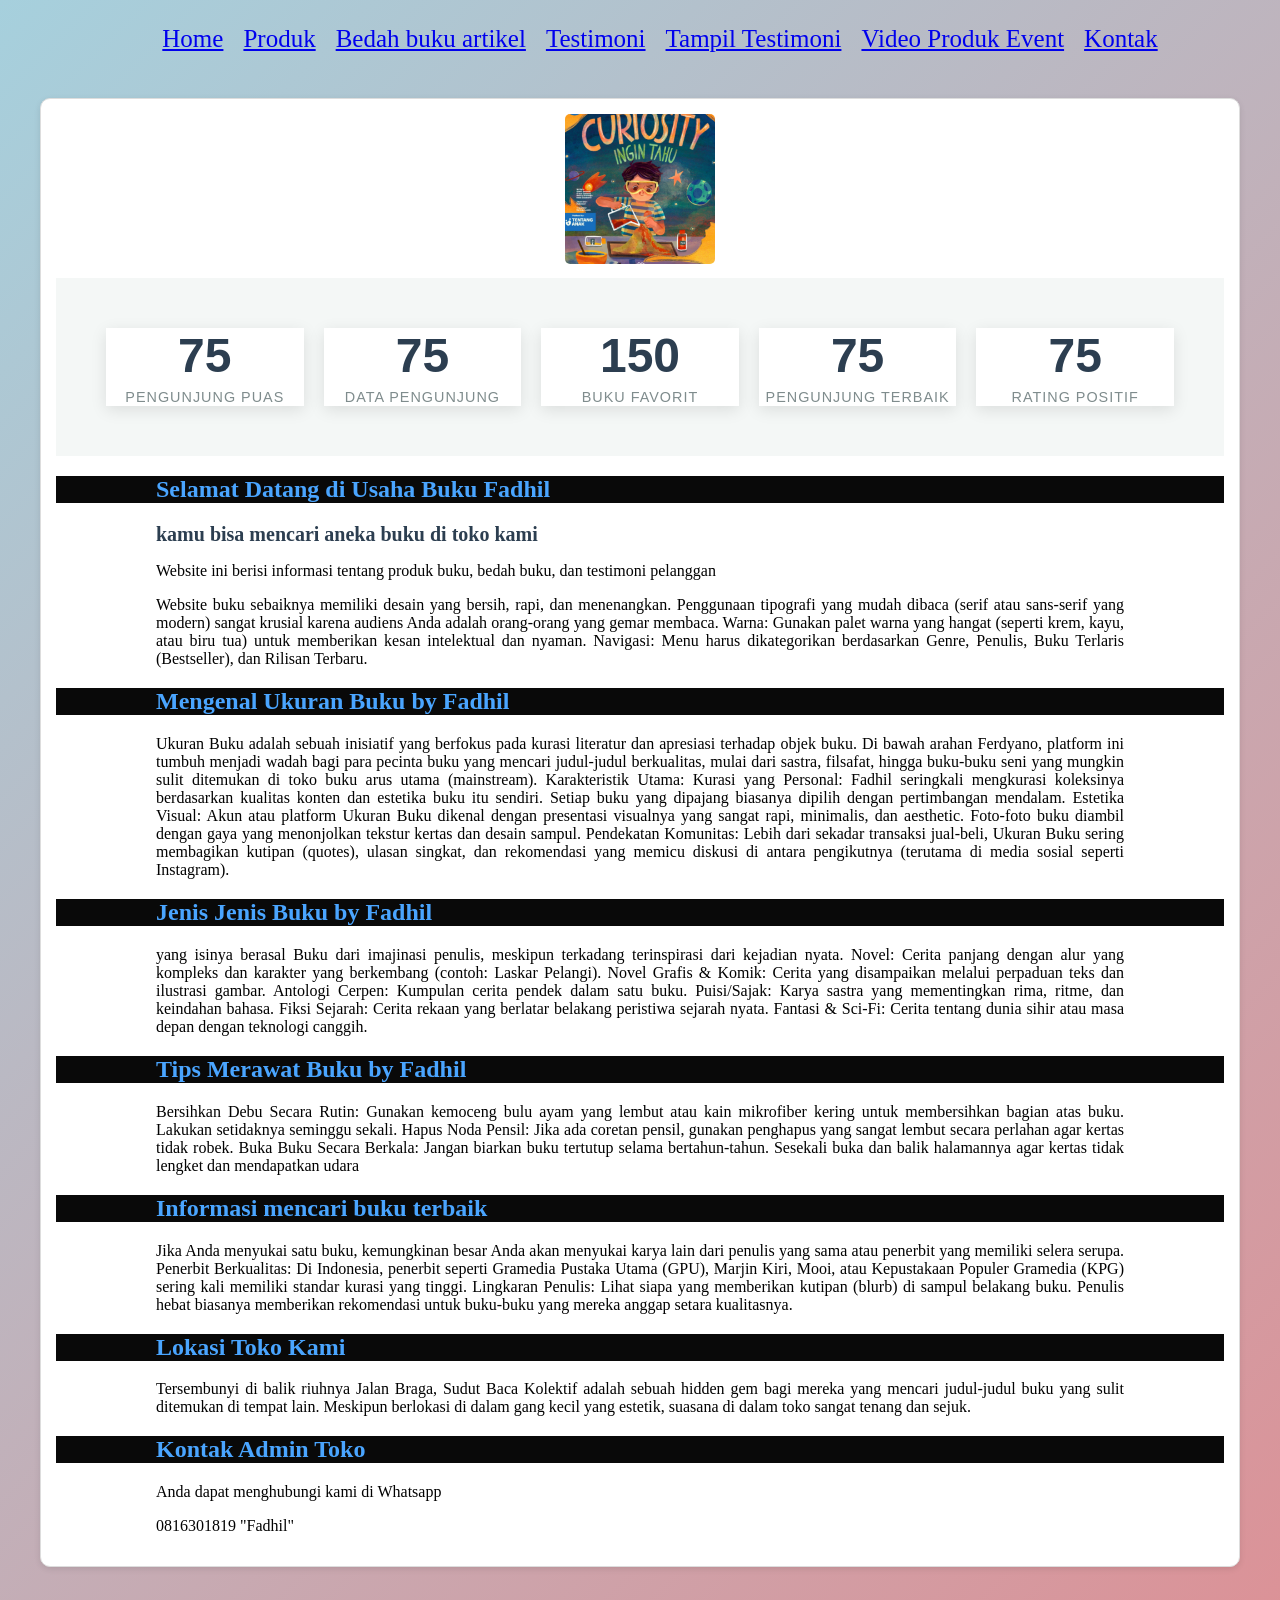
<file: index.html>
<!DOCTYPE html>
<html lang="id">
<head>
<meta charset="UTF-8">
<meta name="viewport" content="width=device-width, initial-scale=1.0">
<title>Profile Usaha Buku Fadhil</title>
<link rel ="stylesheet" href ="style.css"/>
<nav class="navbar">
  <ul>
    <li><a href="index.html">Home</a></li>
    <li><a href="Produk.html">Produk</a></li>
    <li><a href="Bedah buku artikel.html">Bedah buku artikel</a></li>
    <li><a href="Testimoni.html">Testimoni</a></li>
    <li><a href="Tampil Testimoni.html">Tampil Testimoni</a></li>  
    <li><a href="Video Produk Event.html">Video Produk Event</a></li>
    <li><a href="Kontak.html">Kontak</a></li>
    
  </ul>
</nav>
</head>
<body>
 <section class="daftar-produk">
  <div class="produk">
  <img src="Image/gambar umum.jpg">
  <div class="container">
  <div class="stat-card">
    <span class="counter" data-target="132">0</span>
    <span class="label">Pengunjung Puas</span>
  </div>

  <div class="stat-card">
    <span class="counter" data-target="87">0</span>
    <span class="label">Data Pengunjung</span>
  </div>

  <div class="stat-card">
    <span class="counter" data-target="153">0</span>
    <span class="label">Buku Favorit</span>
  </div>

  <div class="stat-card">
    <span class="counter" data-target="81">0</span>
    <span class="label">Pengunjung Terbaik</span>
  </div>

  <div class="stat-card">
    <span class="counter" data-target="82">0</span>
    <span class="label">Rating Positif</span>
  </div>
</div>
<script>
  const counters = document.querySelectorAll('.counter');
  
  counters.forEach(counter => {
    const updateCount = () => {
      const target = +counter.getAttribute('data-target');
      const count = +counter.innerText;
      
      // Mengatur durasi animasi agar halus
      const speed = 150; 
      const increment = target / speed;

      if (count < target) {
        counter.innerText = Math.ceil(count + increment);
        setTimeout(updateCount, 15);
      } else {
        counter.innerText = target;
      }
    };

    updateCount();
  });
</script>

    <h1>Selamat Datang di Usaha Buku Fadhil</h1>
    <h2>kamu bisa mencari aneka buku di toko kami</h2>
    <p>Website ini berisi informasi tentang produk buku, bedah
buku, dan testimoni pelanggan</p>
<p>Website buku sebaiknya memiliki desain yang bersih, rapi, dan menenangkan. Penggunaan tipografi yang mudah dibaca (serif atau sans-serif yang modern) sangat krusial karena audiens Anda adalah orang-orang yang gemar membaca.
Warna: Gunakan palet warna yang hangat (seperti krem, kayu, atau biru tua) untuk memberikan kesan intelektual dan nyaman.
Navigasi: Menu harus dikategorikan berdasarkan Genre, Penulis, Buku Terlaris (Bestseller), dan Rilisan Terbaru.</p>

<h1>Mengenal Ukuran Buku by Fadhil</h1>
<p>Ukuran Buku adalah sebuah inisiatif yang berfokus pada kurasi literatur dan apresiasi terhadap objek buku. Di bawah arahan Ferdyano, platform ini tumbuh menjadi wadah bagi para pecinta buku yang mencari judul-judul berkualitas, mulai dari sastra, filsafat, hingga buku-buku seni yang mungkin sulit ditemukan di toko buku arus utama (mainstream).
Karakteristik Utama:
Kurasi yang Personal: Fadhil seringkali mengkurasi koleksinya berdasarkan kualitas konten dan estetika buku itu sendiri. Setiap buku yang dipajang biasanya dipilih dengan pertimbangan mendalam.
Estetika Visual: Akun atau platform Ukuran Buku dikenal dengan presentasi visualnya yang sangat rapi, minimalis, dan aesthetic. Foto-foto buku diambil dengan gaya yang menonjolkan tekstur kertas dan desain sampul.
Pendekatan Komunitas: Lebih dari sekadar transaksi jual-beli, Ukuran Buku sering membagikan kutipan (quotes), ulasan singkat, dan rekomendasi yang memicu diskusi di antara pengikutnya (terutama di media sosial seperti Instagram).</p>
<h1>Jenis Jenis Buku by Fadhil</h1>
<p> yang isinya berasal Buku dari imajinasi penulis, meskipun terkadang terinspirasi dari kejadian nyata.
Novel: Cerita panjang dengan alur yang kompleks dan karakter yang berkembang (contoh: Laskar Pelangi).
Novel Grafis & Komik: Cerita yang disampaikan melalui perpaduan teks dan ilustrasi gambar.
Antologi Cerpen: Kumpulan cerita pendek dalam satu buku.
Puisi/Sajak: Karya sastra yang mementingkan rima, ritme, dan keindahan bahasa.
Fiksi Sejarah: Cerita rekaan yang berlatar belakang peristiwa sejarah nyata.
Fantasi & Sci-Fi: Cerita tentang dunia sihir atau masa depan dengan teknologi canggih.</p>
<h1>Tips Merawat Buku by Fadhil</h1>
<p>Bersihkan Debu Secara Rutin: Gunakan kemoceng bulu ayam yang lembut atau kain mikrofiber kering untuk membersihkan bagian atas buku. Lakukan setidaknya seminggu sekali.
Hapus Noda Pensil: Jika ada coretan pensil, gunakan penghapus yang sangat lembut secara perlahan agar kertas tidak robek.
Buka Buku Secara Berkala: Jangan biarkan buku tertutup selama bertahun-tahun. Sesekali buka dan balik halamannya agar kertas tidak lengket dan mendapatkan udara</p>
<H1>Informasi mencari buku terbaik </H1>
<p>Jika Anda menyukai satu buku, kemungkinan besar Anda akan menyukai karya lain dari penulis yang sama atau penerbit yang memiliki selera serupa.
Penerbit Berkualitas: Di Indonesia, penerbit seperti Gramedia Pustaka Utama (GPU), Marjin Kiri, Mooi, atau Kepustakaan Populer Gramedia (KPG) sering kali memiliki standar kurasi yang tinggi.
Lingkaran Penulis: Lihat siapa yang memberikan kutipan (blurb) di sampul belakang buku. Penulis hebat biasanya memberikan rekomendasi untuk buku-buku yang mereka anggap setara kualitasnya.</p>
<h1>Lokasi Toko Kami</h1>
<p>Tersembunyi di balik riuhnya Jalan Braga, Sudut Baca Kolektif adalah sebuah hidden gem bagi mereka yang mencari judul-judul buku yang sulit ditemukan di tempat lain. Meskipun berlokasi di dalam gang kecil yang estetik, suasana di dalam toko sangat tenang dan sejuk.</p>
<h1>Kontak Admin Toko</h1>
<p>Anda dapat menghubungi kami di Whatsapp </p>
<P>0816301819 "Fadhil"</P>

</body>

</html>
</file>
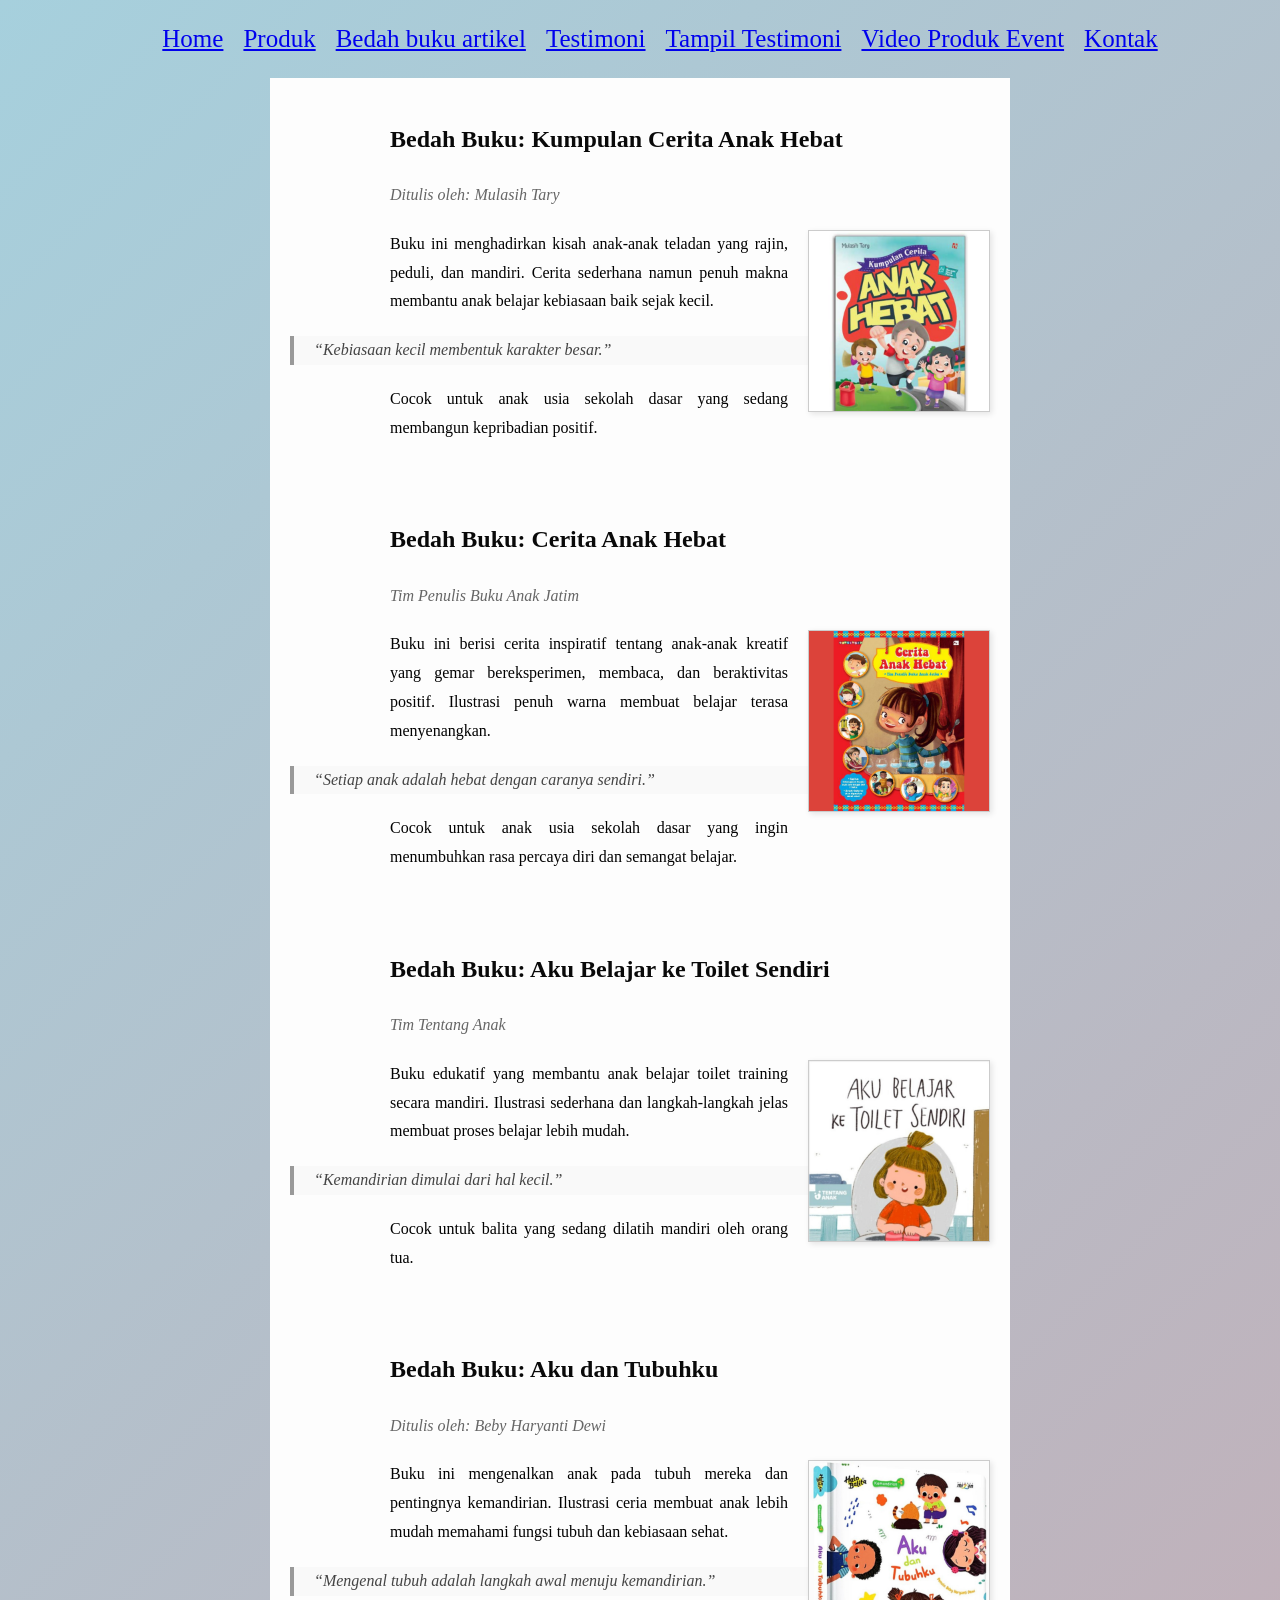
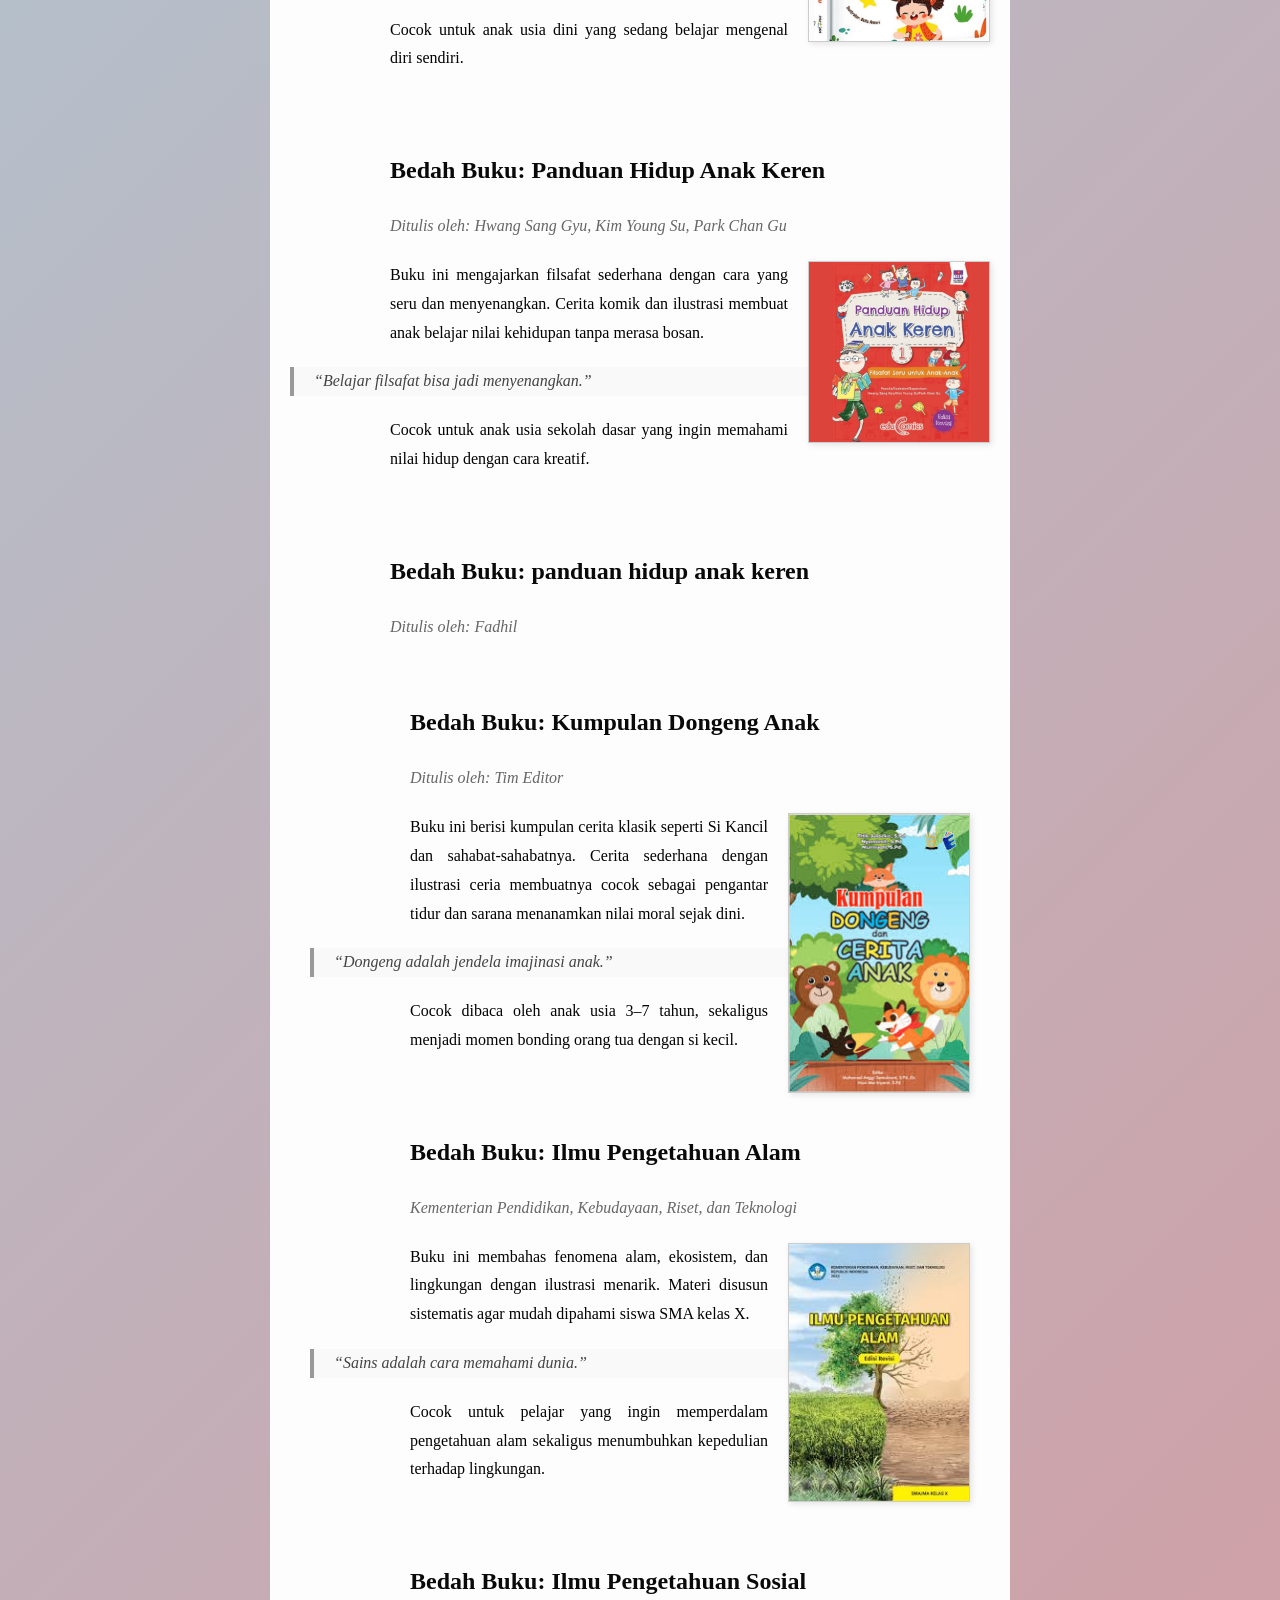
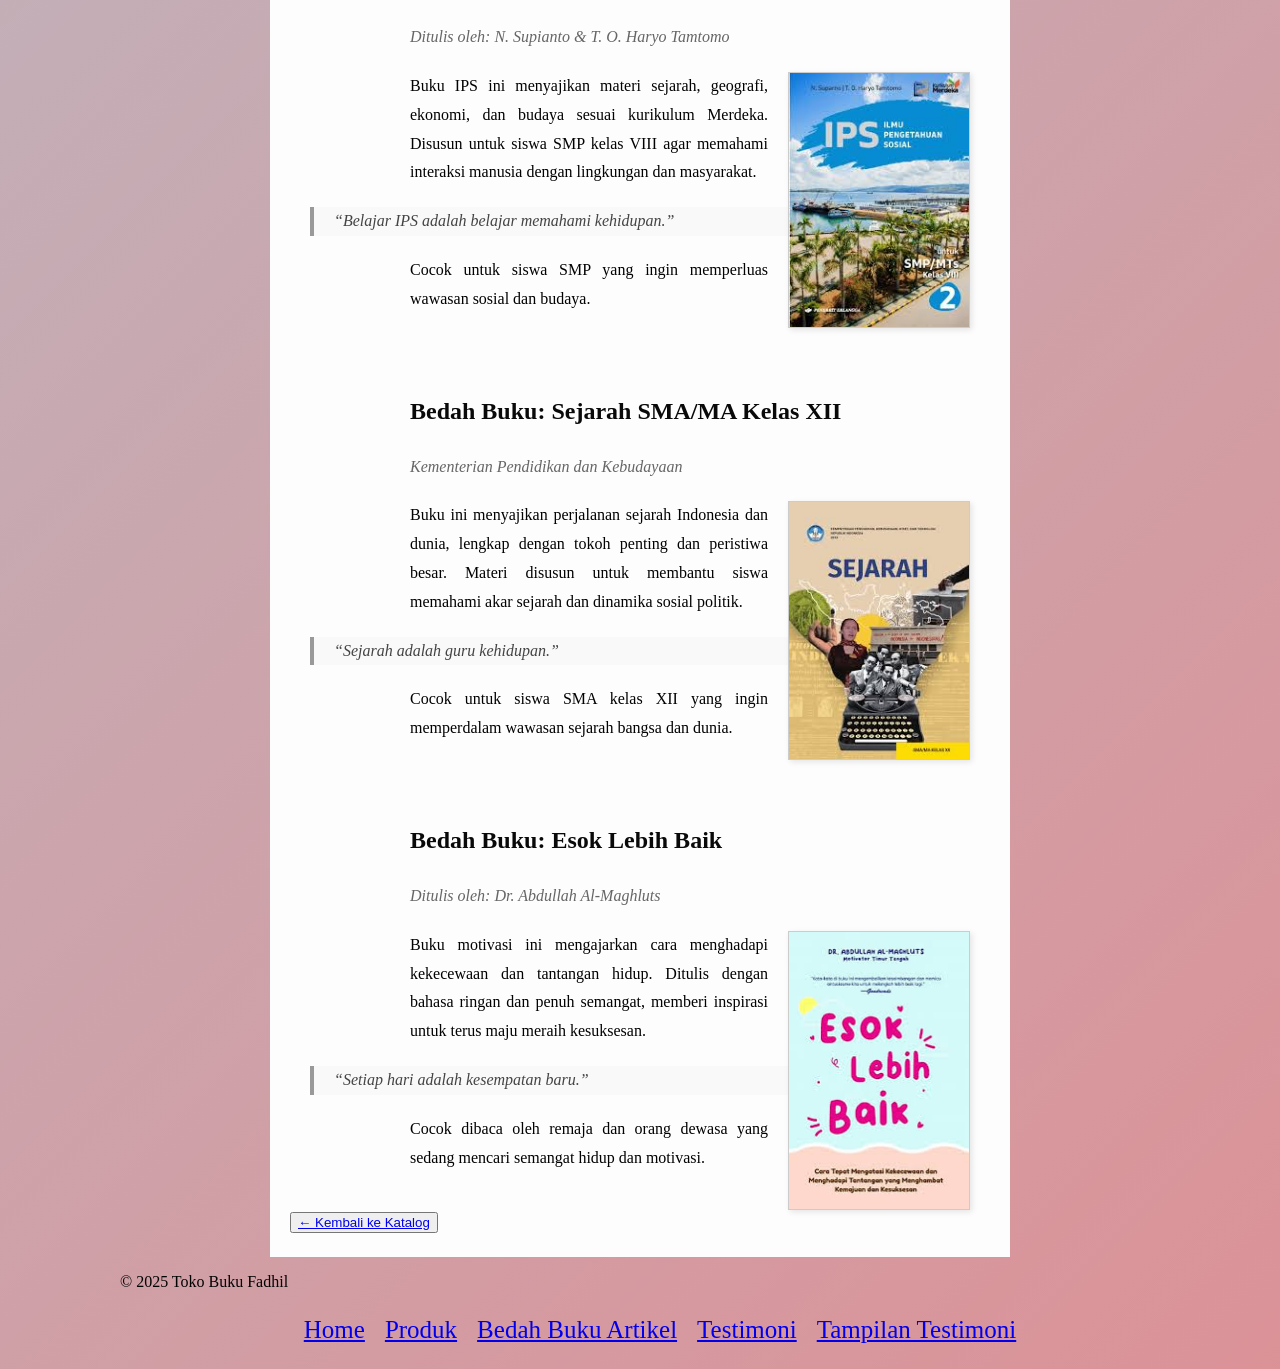
<file: Bedah buku artikel.html>
<!DOCTYPE html>
<html lang="id">
<head>
<meta charset="UTF-8">
<meta name="viewport" content="width=device-width, initial-scale=1.0">
<title>Profile Usaha Buku Fadhil</title>
<link rel ="stylesheet" href ="style.css"/>
<nav class="navbar">
  <ul>
    <li><a href="index.html">Home</a></li>
    <li><a href="Produk.html">Produk</a></li>
    <li><a href="Bedah buku artikel.html">Bedah buku artikel</a></li>
    <li><a href="Testimoni.html">Testimoni</a></li>
    <li><a href="Tampil Testimoni.html">Tampil Testimoni</a></li>  
    <li><a href="Video Produk Event.html">Video Produk Event</a></li>
    <li><a href="Kontak.html">Kontak</a></li>
    
  </ul>
</nav>
</head>
<body>

</main>

<main class="artikel">
  <h2>Bedah Buku: Kumpulan Cerita Anak Hebat</h2>
  <p class="penulis">Ditulis oleh: Mulasih Tary</p>
  <img src="Image/Buku Gambar Anak hebat.png" alt="Sampul Kumpulan Cerita Anak Hebat" class="sampul">
  <p>
    Buku ini menghadirkan kisah anak-anak teladan yang rajin, peduli, dan mandiri. 
    Cerita sederhana namun penuh makna membantu anak belajar kebiasaan baik sejak kecil.
  </p>
  <blockquote>
    “Kebiasaan kecil membentuk karakter besar.”
  </blockquote>
  <p>
    Cocok untuk anak usia sekolah dasar yang sedang membangun kepribadian positif.
  </p>
</main>

<main class="artikel">
  <h2>Bedah Buku: Cerita Anak Hebat</h2>
  <p class="penulis">Tim Penulis Buku Anak Jatim</p>
  <img src="Image/Buku Gambar cerita anak hebat.png" alt="Sampul Cerita Anak Hebat Jatim" class="sampul">
  <p>
    Buku ini berisi cerita inspiratif tentang anak-anak kreatif yang gemar bereksperimen, membaca, dan beraktivitas positif. 
    Ilustrasi penuh warna membuat belajar terasa menyenangkan.
  </p>
  <blockquote>
    “Setiap anak adalah hebat dengan caranya sendiri.”
  </blockquote>
  <p>
    Cocok untuk anak usia sekolah dasar yang ingin menumbuhkan rasa percaya diri dan semangat belajar.
  </p>
</main>

<main class="artikel">
  <h2>Bedah Buku: Aku Belajar ke Toilet Sendiri</h2>
  <p class="penulis">Tim Tentang Anak</p>
  <img src="Image/gambar buku aku ketoilet sendiri.jpg" alt="Sampul Buku Toilet Training" class="sampul">
  <p>
    Buku edukatif yang membantu anak belajar toilet training secara mandiri. 
    Ilustrasi sederhana dan langkah-langkah jelas membuat proses belajar lebih mudah.
  </p>
  <blockquote>
    “Kemandirian dimulai dari hal kecil.”
  </blockquote>
  <p>
    Cocok untuk balita yang sedang dilatih mandiri oleh orang tua.
  </p>
</main>

<main class="artikel">
  <h2>Bedah Buku: Aku dan Tubuhku</h2>
  <p class="penulis">Ditulis oleh: Beby Haryanti Dewi</p>
  <img src="Image/gambar buku aku dan tubuh ku.jpg" alt="Sampul Buku Aku dan Tubuhku" class="sampul">
  <p>
    Buku ini mengenalkan anak pada tubuh mereka dan pentingnya kemandirian. 
    Ilustrasi ceria membuat anak lebih mudah memahami fungsi tubuh dan kebiasaan sehat.
  </p>
  <blockquote>
    “Mengenal tubuh adalah langkah awal menuju kemandirian.”
  </blockquote>
  <p>
    Cocok untuk anak usia dini yang sedang belajar mengenal diri sendiri.
  </p>
</main>

<main class="artikel">
  <h2>Bedah Buku: Panduan Hidup Anak Keren</h2>
  <p class="penulis">Ditulis oleh: Hwang Sang Gyu, Kim Young Su, Park Chan Gu</p>
  <img src="Image/gambar buku paduan hidup anak keren.jpg" alt="Sampul Panduan Hidup Anak Keren" class="sampul">
  <p>
    Buku ini mengajarkan filsafat sederhana dengan cara yang seru dan menyenangkan. 
    Cerita komik dan ilustrasi membuat anak belajar nilai kehidupan tanpa merasa bosan.
  </p>
  <blockquote>
    “Belajar filsafat bisa jadi menyenangkan.”
  </blockquote>
  <p>
    Cocok untuk anak usia sekolah dasar yang ingin memahami nilai hidup dengan cara kreatif.
  </p>
</main>
    <main class="artikel">
    <h2>Bedah Buku: panduan hidup anak keren</h2>
    <p class="penulis">Ditulis oleh: Fadhil  </p>

<main class="artikel">
  <h2>Bedah Buku: Kumpulan Dongeng Anak</h2>
  <p class="penulis">Ditulis oleh: Tim Editor</p>
  <img src="Image/buku dongeng.jpg" alt="Sampul Buku Dongeng Anak" class="sampul">
  <p>
    Buku ini berisi kumpulan cerita klasik seperti Si Kancil dan sahabat-sahabatnya. 
    Cerita sederhana dengan ilustrasi ceria membuatnya cocok sebagai pengantar tidur 
    dan sarana menanamkan nilai moral sejak dini.
  </p>
  <blockquote>
    “Dongeng adalah jendela imajinasi anak.”
  </blockquote>
  <p>
    Cocok dibaca oleh anak usia 3–7 tahun, sekaligus menjadi momen bonding orang tua dengan si kecil.
  </p>
</main>

<main class="artikel">
  <h2>Bedah Buku: Ilmu Pengetahuan Alam</h2>
  <p class="penulis">Kementerian Pendidikan, Kebudayaan, Riset, dan Teknologi</p>
  <img src="Image/buku ipa.jpg" alt="Sampul Buku IPA" class="sampul">
  <p>
    Buku ini membahas fenomena alam, ekosistem, dan lingkungan dengan ilustrasi menarik. 
    Materi disusun sistematis agar mudah dipahami siswa SMA kelas X.
  </p>
  <blockquote>
    “Sains adalah cara memahami dunia.”
  </blockquote>
  <p>
    Cocok untuk pelajar yang ingin memperdalam pengetahuan alam sekaligus menumbuhkan kepedulian terhadap lingkungan.
  </p>
</main>

<main class="artikel">
  <h2>Bedah Buku: Ilmu Pengetahuan Sosial</h2>
  <p class="penulis">Ditulis oleh: N. Supianto & T. O. Haryo Tamtomo</p>
  <img src="Image/ips.jpg" alt="Sampul Buku IPS" class="sampul">
  <p>
    Buku IPS ini menyajikan materi sejarah, geografi, ekonomi, dan budaya sesuai kurikulum Merdeka. 
    Disusun untuk siswa SMP kelas VIII agar memahami interaksi manusia dengan lingkungan dan masyarakat.
  </p>
  <blockquote>
    “Belajar IPS adalah belajar memahami kehidupan.”
  </blockquote>
  <p>
    Cocok untuk siswa SMP yang ingin memperluas wawasan sosial dan budaya.
  </p>
</main>

<main class="artikel">
  <h2>Bedah Buku: Sejarah SMA/MA Kelas XII</h2>
  <p class="penulis">Kementerian Pendidikan dan Kebudayaan</p>
  <img src="Image/sejarah.jpg" alt="Sampul Buku Sejarah" class="sampul">
  <p>
    Buku ini menyajikan perjalanan sejarah Indonesia dan dunia, lengkap dengan tokoh penting dan peristiwa besar. 
    Materi disusun untuk membantu siswa memahami akar sejarah dan dinamika sosial politik.
  </p>
  <blockquote>
    “Sejarah adalah guru kehidupan.”
  </blockquote>
  <p>
    Cocok untuk siswa SMA kelas XII yang ingin memperdalam wawasan sejarah bangsa dan dunia.
  </p>
</main>

<main class="artikel">
  <h2>Bedah Buku: Esok Lebih Baik</h2>
  <p class="penulis">Ditulis oleh: Dr. Abdullah Al-Maghluts</p>
  <img src="Image/esok lebih baik.jpg" alt="Sampul Esok Lebih Baik" class="sampul">
  <p>
    Buku motivasi ini mengajarkan cara menghadapi kekecewaan dan tantangan hidup. 
    Ditulis dengan bahasa ringan dan penuh semangat, memberi inspirasi untuk terus maju meraih kesuksesan.
  </p>
  <blockquote>
    “Setiap hari adalah kesempatan baru.”
  </blockquote>
  <p>
    Cocok dibaca oleh remaja dan orang dewasa yang sedang mencari semangat hidup dan motivasi.
  </p>
</main>
    <button><a href="produk.html" class="botton-kembali">← Kembali ke Katalog</a></button>
  </main>
  <footer>
    <p>&copy; 2025 Toko Buku Fadhil</p>
  </footer>
</body>

  <nav class="navbar">
  <ul>
    <li><a href="Home.html">Home</a></li>
    <li><a href="Produk.html">Produk</a></li>
    <li><a href="Bedah-Buku-Artikel.html">Bedah Buku Artikel</a></li>
    <li><a href="Testimoni.html">Testimoni</a></li>
    <li><a href="Tampilan-Testimoni.html">Tampilan Testimoni</a></li>
  </ul>
</nav>
</file>
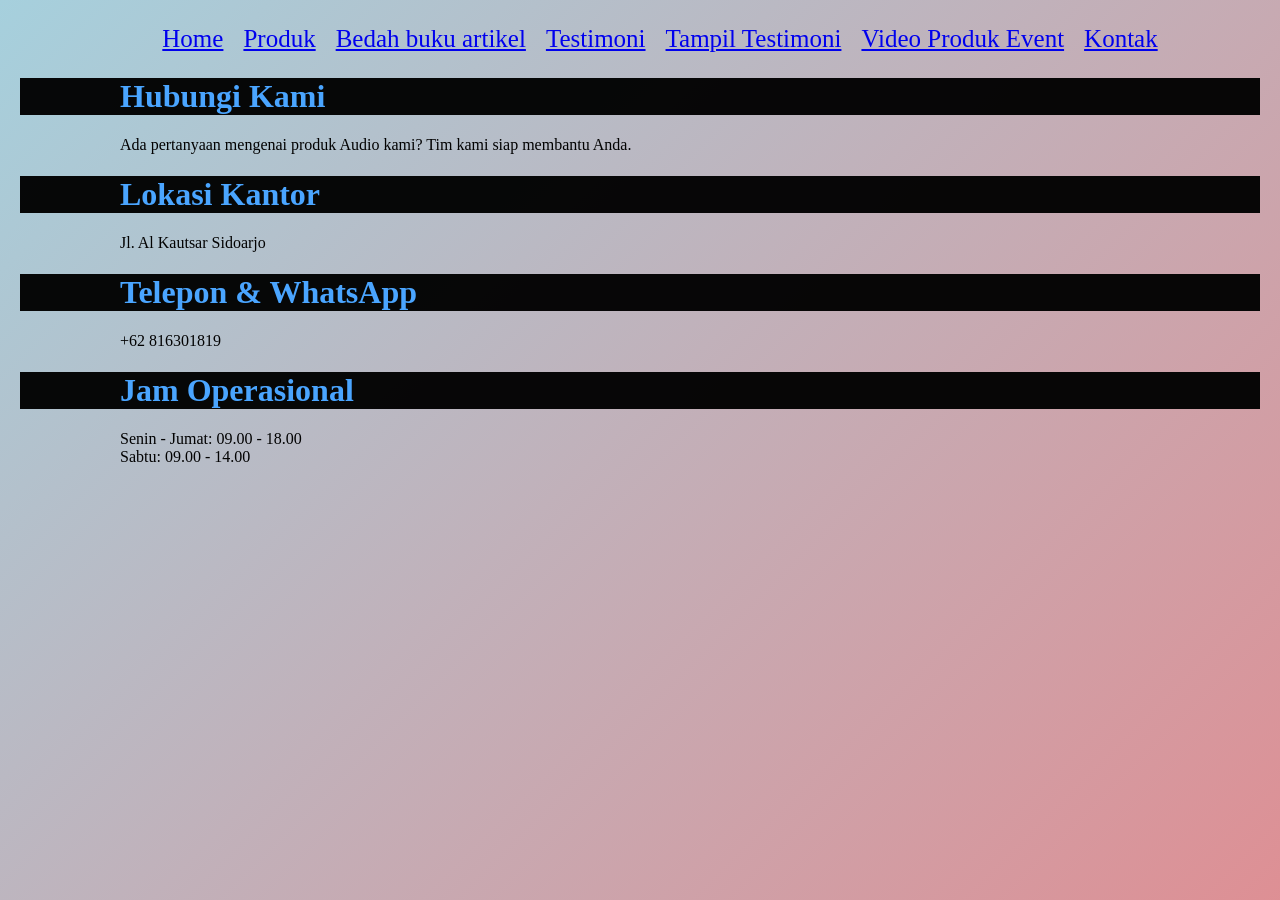
<file: Kontak.html>
<!DOCTYPE html>
<html lang="id">
<head>
<meta charset="UTF-8">
<meta name="viewport" content="width=device-width, initial-scale=1.0">
<title>Profile Usaha Buku Fadhil</title>
<link rel ="stylesheet" href ="style.css"/>
<nav class="navbar">
  <ul>
    <li><a href="index.html">Home</a></li>
    <li><a href="Produk.html">Produk</a></li>
    <li><a href="Bedah buku artikel.html">Bedah buku artikel</a></li>
    <li><a href="Testimoni.html">Testimoni</a></li>
    <li><a href="Tampil Testimoni.html">Tampil Testimoni</a></li>  
    <li><a href="Video Produk Event.html">Video Produk Event</a></li>
    <li><a href="Kontak.html">Kontak</a></li>
    
  </ul>
</nav>
</head>
<body>
    <div class="contact-wrapper">
    <div class="contact-header">
        <h1>Hubungi Kami</h1>
        <p>Ada pertanyaan mengenai produk Audio kami? Tim kami siap membantu Anda.</p>
    </div>

    <div class="contact-grid">
        <div class="info-side">
            <div class="info-box">
                <i class="fas fa-location-dot"></i>
                <div>
                    <h1>Lokasi Kantor</h1>
                    <p>Jl. Al Kautsar Sidoarjo</p>
                </div>
            </div>

            <div class="info-box">
                <i class="fas fa-phone"></i>
                <div>
                    <h1>Telepon & WhatsApp</h1>
                    <p>+62 816301819</p>
                </div>
            </div>

            <div class="info-box">
                <i class="fas fa-clock"></i>
                <div>
                    <h1>Jam Operasional</h1>
                    <p>Senin - Jumat: 09.00 - 18.00<br>Sabtu: 09.00 - 14.00</p>
                </div>
            </div>


        </div>

    <div class="map-container">
        <iframe src="https://www.google.com/maps/embed?pb=!1m18!1m12!1m3!1d3957.1472856424264!2d112.6455903748651!3d-7.38754789262208!2m3!1f0!2f0!3f0!3m2!1i1024!2i768!4f13.1!3m3!1m2!1s0x2dd7e2f40676d005%3A0x26e010ff086e0f22!2sPesantren%20Al%20Kautsar%20Sidoarjo!5e0!3m2!1sid!2sid!4v1709360000000!5m2!1sid!2sid"width="100%" height="300" style="border:0;" allowfullscreen="" loading="lazy"></iframe>
    </div>
</div>
</body>
</file>
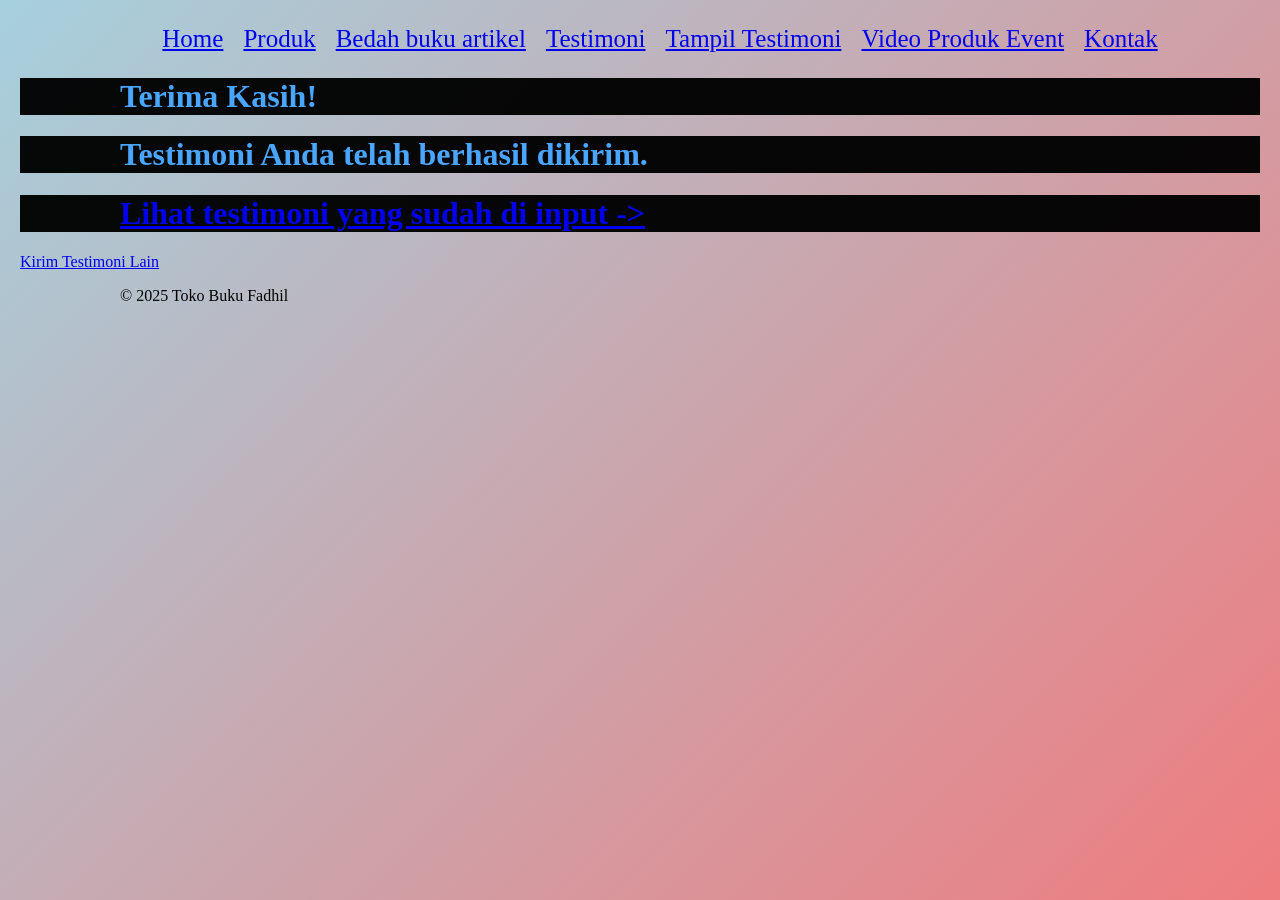
<file: Proses Testimoni.html>
<!DOCTYPE html>
<html lang="id">
<head>
<meta charset="UTF-8">
<meta name="viewport" content="width=device-width, initial-scale=1.0">
<title>Profile Usaha Buku Fadhil</title>
<link rel ="stylesheet" href ="style.css"/>
<nav class="navbar">
  <ul>
    <li><a href="index.html">Home</a></li>
    <li><a href="Produk.html">Produk</a></li>
    <li><a href="Bedah buku artikel.html">Bedah buku artikel</a></li>
    <li><a href="Testimoni.html">Testimoni</a></li>
    <li><a href="Tampil Testimoni.html">Tampil Testimoni</a></li>  
    <li><a href="Video Produk Event.html">Video Produk Event</a></li>
    <li><a href="Kontak.html">Kontak</a></li>
    
  </ul>
</nav>
</head>
<body>


     <main class="konfirmasi"> 
<h1>Terima Kasih!</h1> 
<h1> Testimoni Anda telah berhasil dikirim.</h1> 
<h1><a href="Tampil Testimoni.html">Lihat testimoni 
yang sudah di input -> </a></h1> 
<section class="testimoni-terkirim"></section> 
<a href="testimoni.html">Kirim Testimoni Lain</a> 
</main> 
<footer> 
<p>&copy; 2025 Toko Buku Fadhil</p> 
</footer> 
</body>
</html>
</file>
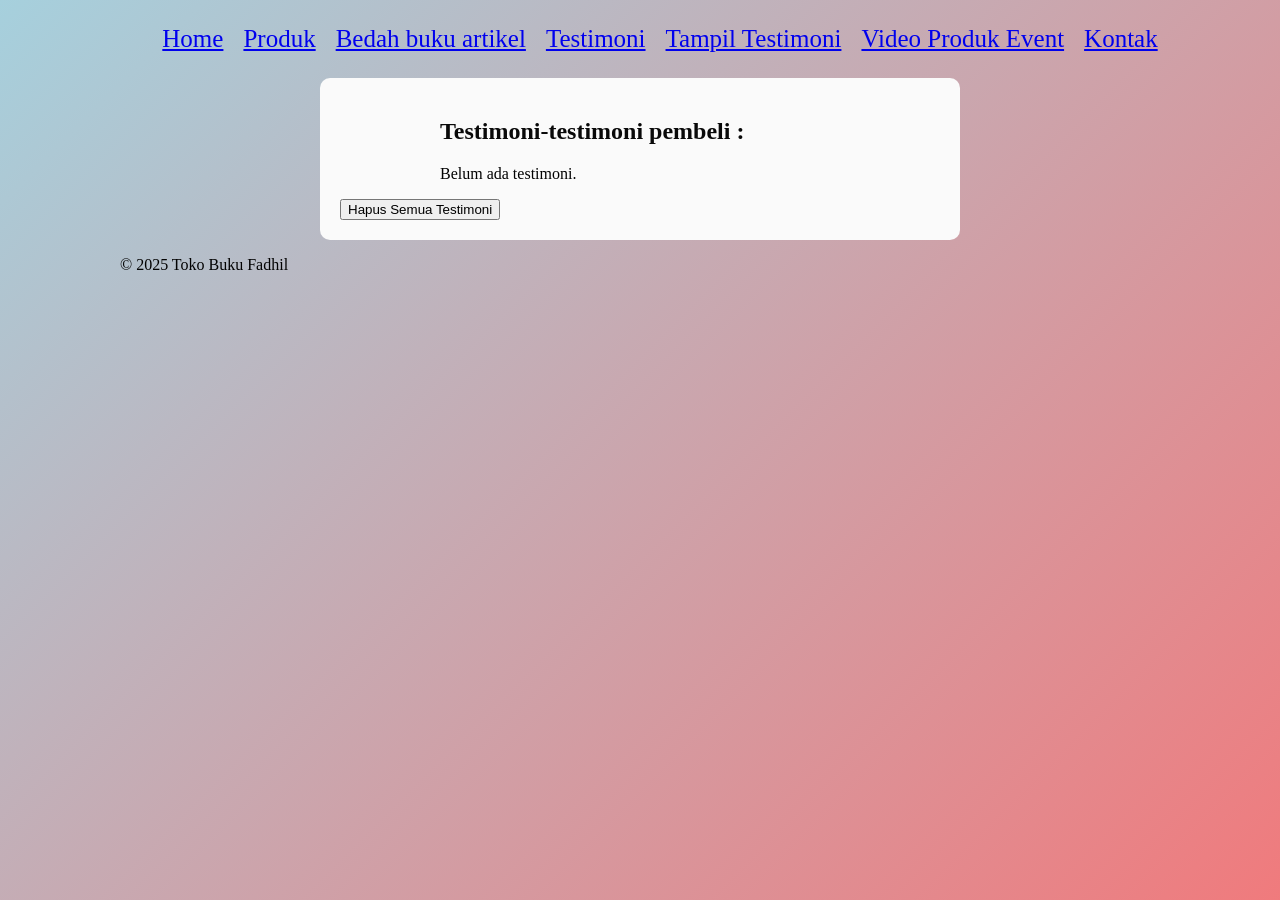
<file: Tampil Testimoni.html>
<!DOCTYPE html>
<html lang="id">
<head>
<meta charset="UTF-8">
<meta name="viewport" content="width=device-width, initial-scale=1.0">
<title>Profile Usaha Buku Fadhil</title>
<link rel ="stylesheet" href ="style.css"/>
<nav class="navbar">
  <ul>
    <li><a href="index.html">Home</a></li>
    <li><a href="Produk.html">Produk</a></li>
    <li><a href="Bedah buku artikel.html">Bedah buku artikel</a></li>
    <li><a href="Testimoni.html">Testimoni</a></li>
    <li><a href="Tampil Testimoni.html">Tampil Testimoni</a></li>  
    <li><a href="Video Produk Event.html">Video Produk Event</a></li>
    <li><a href="Kontak.html">Kontak</a></li>
    
  </ul>
</nav>
</head>
<body>

<main class="formulir">
    <h2>Testimoni-testimoni pembeli :</h2>
    <div id="daftarTestimoni"></div>
    <button id="hapusSemua">Hapus Semua Testimoni</button>
  </div>

    <section>
    <div id="daftarTestimoni"></div>
    </section>
  </main>

  <footer>
    <p>&copy; 2025 Toko Buku Fadhil</p>
  </footer>

   <script>
    const container = 
    document.getElementById('daftarTestimoni');
    const testimoniList = 
    JSON.parse(localStorage.getItem('testimoniList')) || [];

    if (testimoniList.length === 0) {
      container.innerHTML = "<p>Belum ada testimoni.</p>";
    } else {
      testimoniList.forEach((t, i) => {
        const el = document.createElement('div');
        el.className = 'testimoni-box';
        el.innerHTML = `
          <p><strong>Nama:</strong> ${t.nama}</p>
          <p><strong>Email:</strong> ${t.email}</p>
          <p><strong>Pesan:</strong> ${t.pesan}</p>
        `;
        container.appendChild(el);
      });
    }


      document.getElementById("hapusSemua").addEventListener("click", function() {
      const konfirmasi = confirm("Apakah Anda yakin ingin menghapus semua testimoni?");
      if (konfirmasi) {
        localStorage.removeItem("testimoniList");
        location.reload();
         
      }
       });
  </script>
<script>
    document.getElementById('formTestimoni').addEventListener('submit', function(e) {
        e.preventDefault();

        const nama = document.getElementById('nama').value;
        const email = document.getElementById('email').value;
        const pesan = document.getElementById('pesan').value;

        const dataBaru = { nama, email, pesan };

        const testimoniList = JSON.parse(localStorage.getItem('testimoniList')) || [];
        testimoniList.push(dataBaru);
        localStorage.setItem('testimoniList', JSON.stringify(testimoniList));
        window.location.href = 'proses-testimoni.html';
    });
</script>
</file>
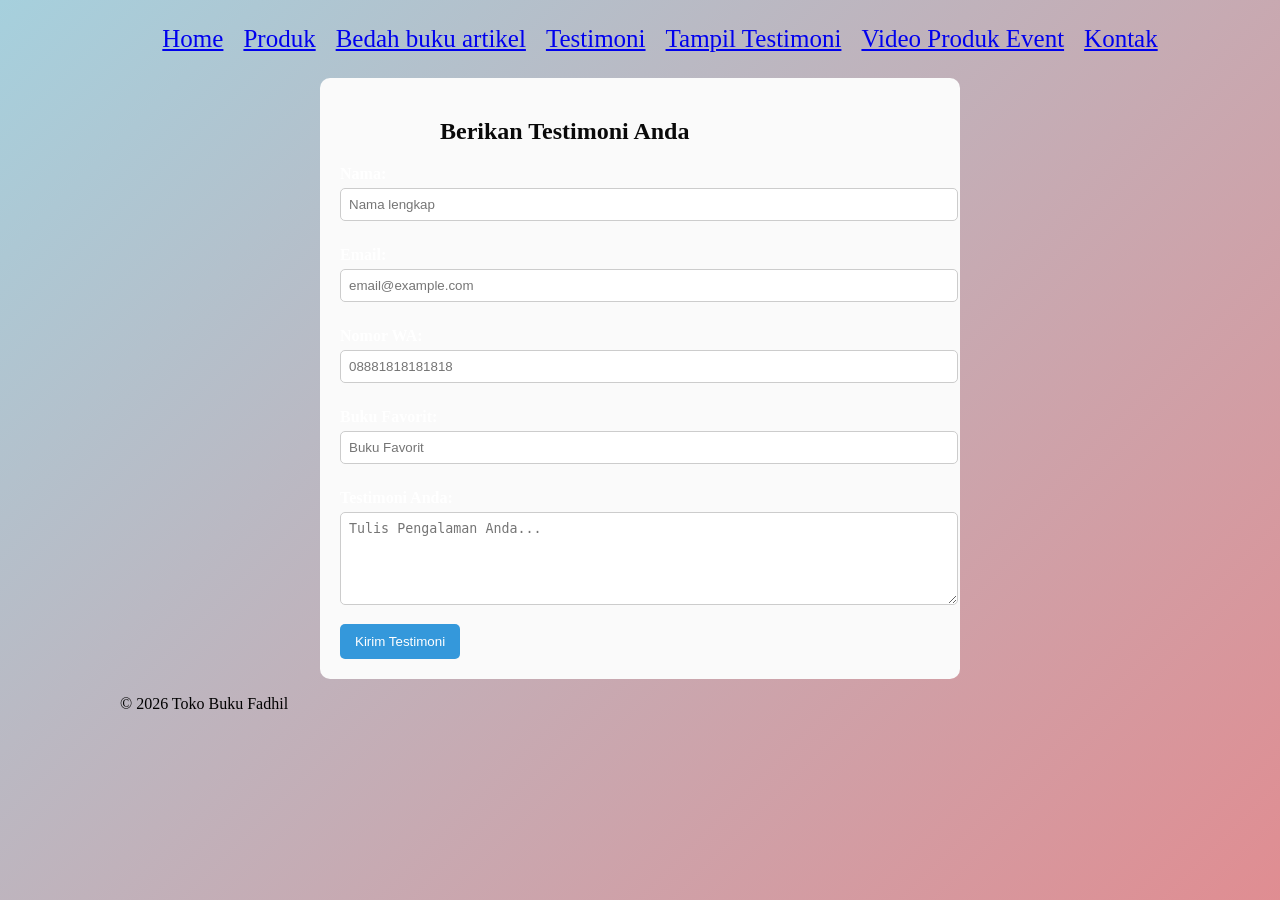
<file: Testimoni.html>
<!DOCTYPE html>
<html lang="id">
<head>
<meta charset="UTF-8">
<meta name="viewport" content="width=device-width, initial-scale=1.0">
<title>Profile Usaha Buku Fadhil</title>
<link rel ="stylesheet" href ="style.css"/>
<nav class="navbar">
  <ul>
    <li><a href="index.html">Home</a></li>
    <li><a href="Produk.html">Produk</a></li>
    <li><a href="Bedah buku artikel.html">Bedah buku artikel</a></li>
    <li><a href="Testimoni.html">Testimoni</a></li>
    <li><a href="Tampil Testimoni.html">Tampil Testimoni</a></li>  
    <li><a href="Video Produk Event.html">Video Produk Event</a></li>
    <li><a href="Kontak.html">Kontak</a></li>
    
  </ul>
</nav>
</head>
<body>

   <main class="formulir">
<h2>Berikan Testimoni Anda</h2>
<form id="formTestimoni">
<label for="nama">Nama:</label>
<input type="text" id="nama" name="nama" required placeholder="Nama lengkap">
<label for="email">Email:</label>
<input type="email" id="email" name="email" required placeholder="email@example.com">
<label for="Nomor Wa">Nomor WA:</label>
<input type="Nomor Wa" id="Nomor Wa" name="Nomor Wa" required placeholder="08881818181818">
<label for="Buku Favorit">Buku Favorit:</label>
<input type="Buku Favorit" id="Buku Favorit" name="Buku Favorit" required placeholder="Buku Favorit">
<label for="pesan">Testimoni Anda:</label>
<textarea id="pesan" name="pesan" required placeholder="Tulis Pengalaman Anda..." rows="5"></textarea>
<button type="submit">Kirim Testimoni</button>
</form>
</main>
<footer>
    <p>&copy; 2026 Toko Buku Fadhil</p>
</footer>

<script>
  document.getElementById('formTestimoni').addEventListener('submit', function(e) {
  e.preventDefault();
 const nama = document.getElementById('nama').value;
  const email = document.getElementById('email').value;
  const pesan = document.getElementById('pesan').value;
  const dataBaru = { nama, email, pesan };
  const testimoniList = JSON.parse(localStorage.getItem('testimoniList')) || [];
  testimoniList.push(dataBaru);
  localStorage.setItem('testimoniList', JSON.stringify(testimoniList));
      window.location.href = 'Proses Testimoni.html';
    });
  </script>

</body>
</html>
</file>
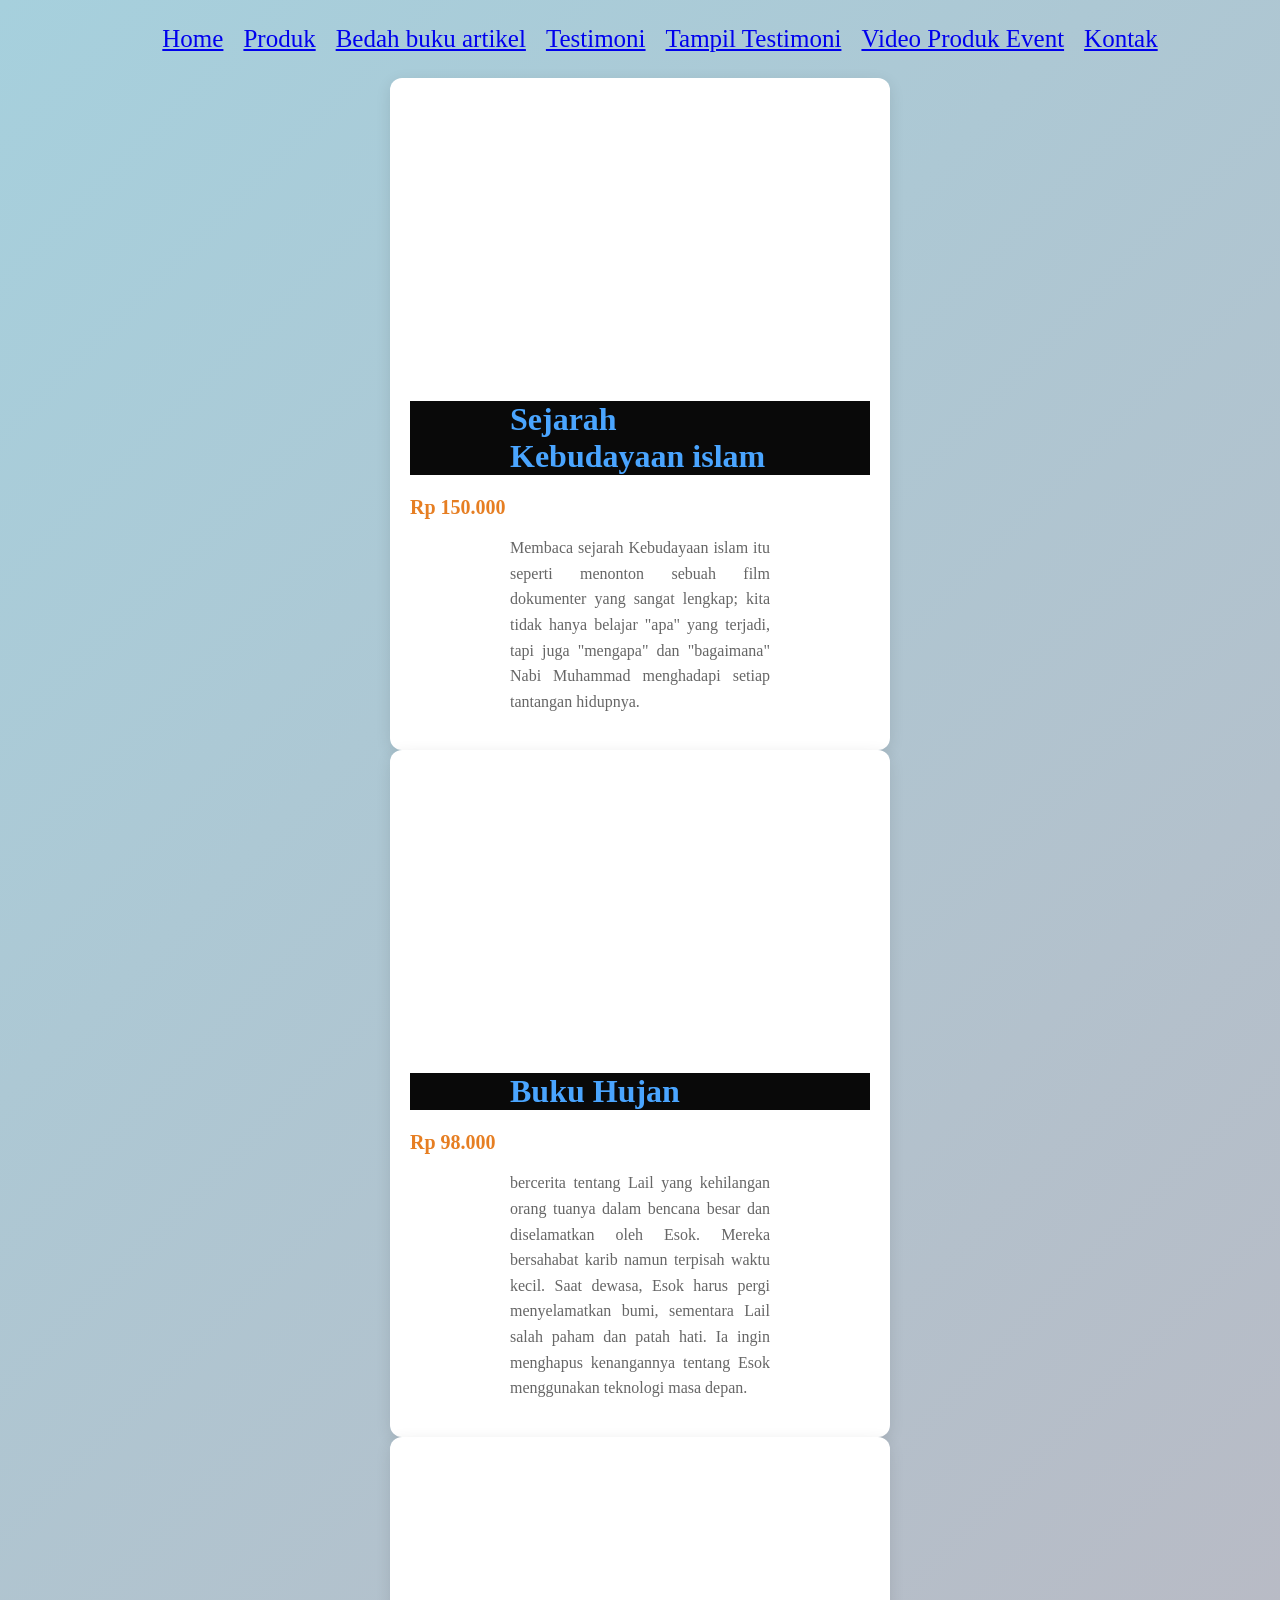
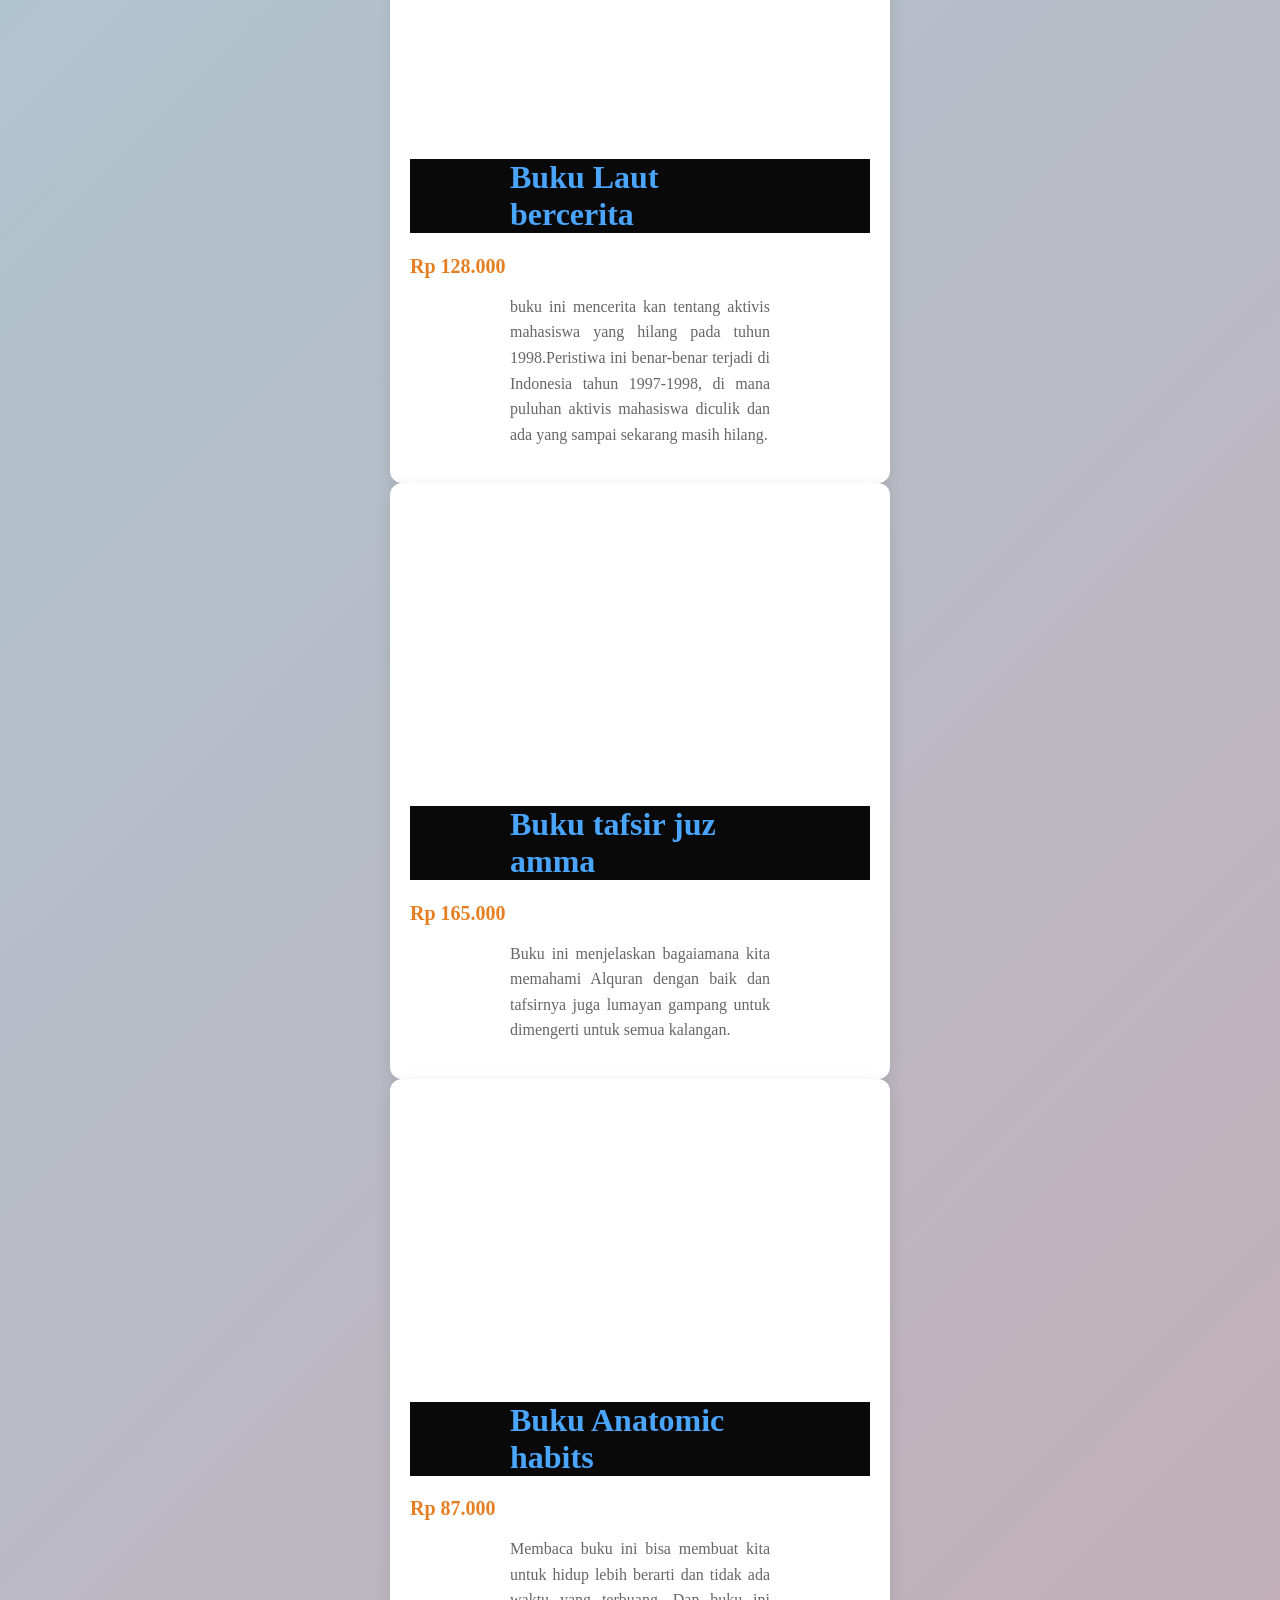
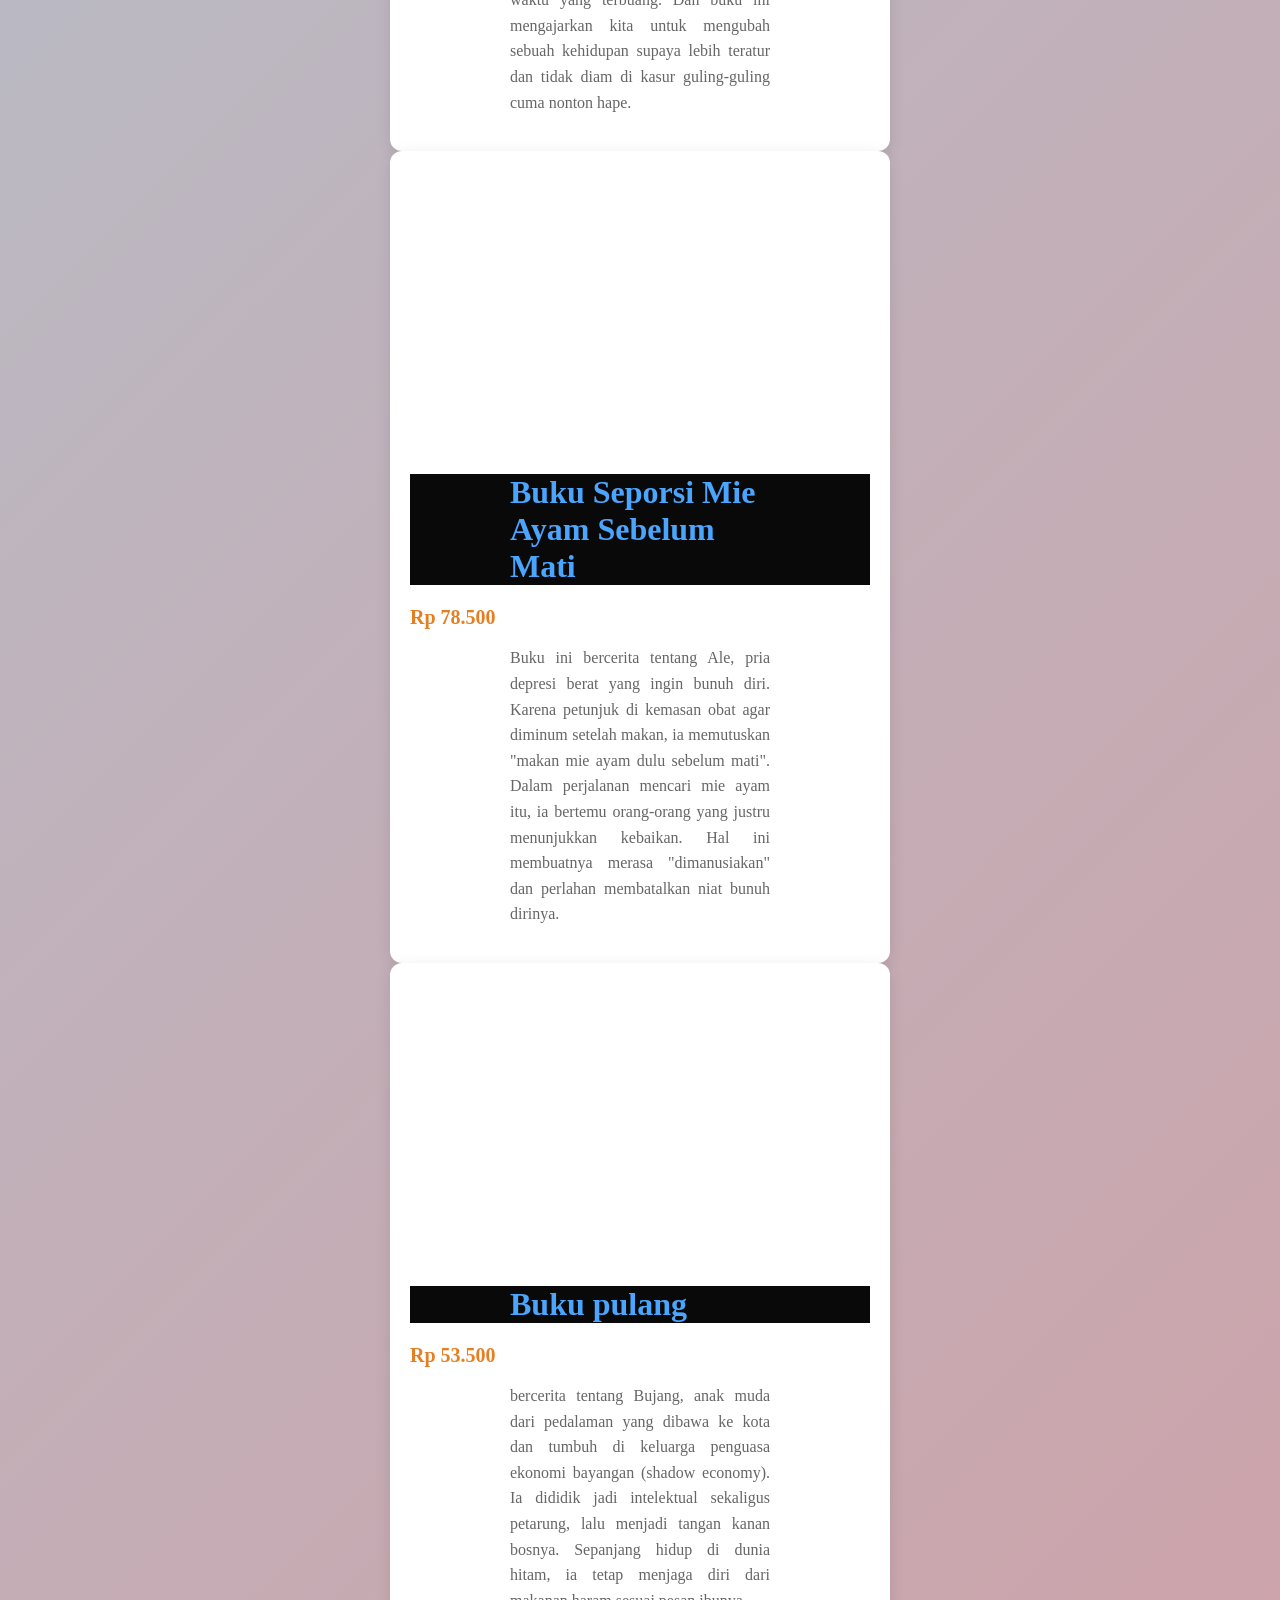
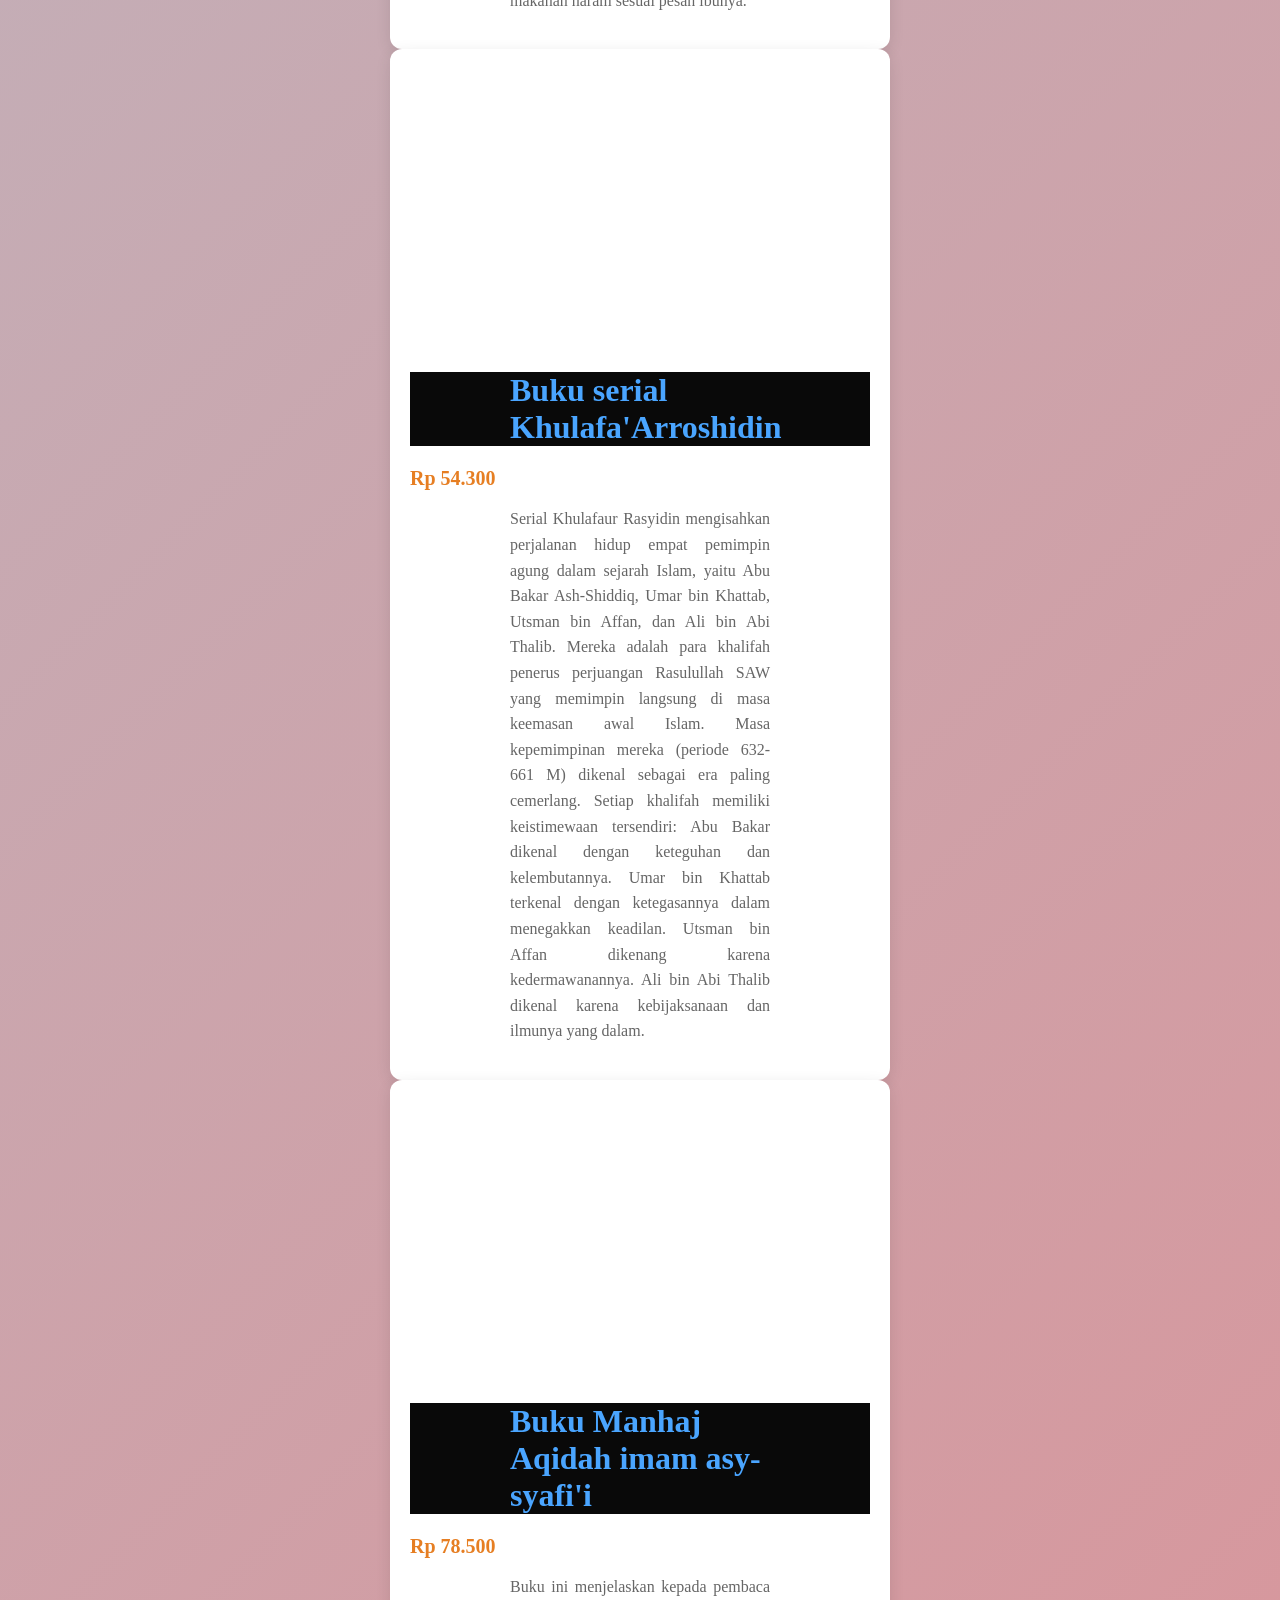
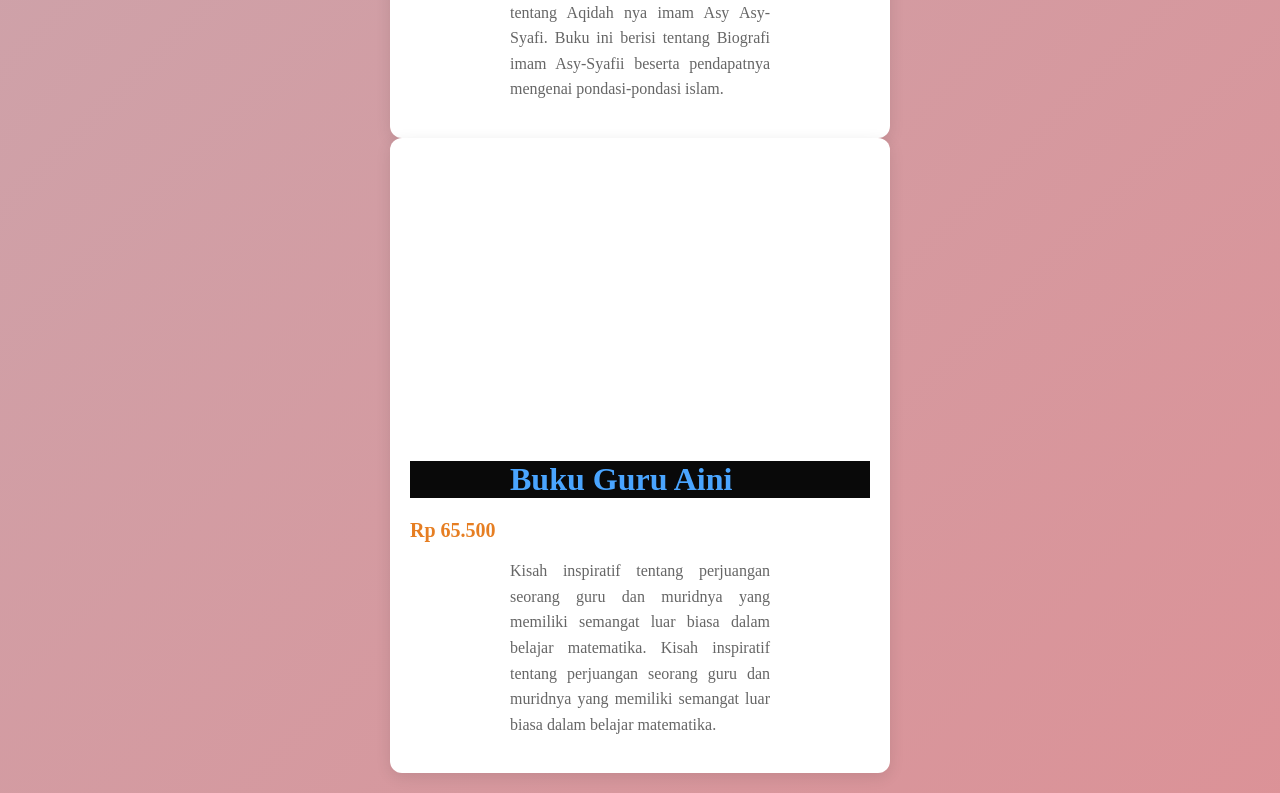
<file: Video Produk Event.html>
<!DOCTYPE html>
<html lang="id">
<head>
<meta charset="UTF-8">
<meta name="viewport" content="width=device-width, initial-scale=1.0">
<title>Profile Usaha Buku Fadhil</title>
<link rel ="stylesheet" href ="style.css"/>
<nav class="navbar">
  <ul>
    <li><a href="index.html">Home</a></li>
    <li><a href="Produk.html">Produk</a></li>
    <li><a href="Bedah buku artikel.html">Bedah buku artikel</a></li>
    <li><a href="Testimoni.html">Testimoni</a></li>
    <li><a href="Tampil Testimoni.html">Tampil Testimoni</a></li>  
    <li><a href="Video Produk Event.html">Video Produk Event</a></li>
    <li><a href="Kontak.html">Kontak</a></li>
    
  </ul>
</nav>
</head>
<body>

    <div class="card-buku">
        <div class="video-container">
          <iframe src="https://www.youtube.com/embed/vYNnuIVeeAY" 
                    title="Komparasi Buku Sirah Nabawiyyah"
                    allow="accelerometer; autoplay; clipboard-write; encrypted-media; gyroscope; picture-in-picture" 
                    allowfullscreen>
            </iframe>
        </div>
        <div class="konten">
            <h1>Sejarah Kebudayaan islam</h1>
            <div class="harga-buku">Rp 150.000</div>
            <p class="deskripsi">
               Membaca sejarah Kebudayaan islam itu seperti menonton sebuah film dokumenter yang sangat lengkap; kita tidak hanya belajar "apa" yang terjadi, tapi juga "mengapa" dan "bagaimana" Nabi Muhammad menghadapi setiap tantangan hidupnya.
            </p>
        </div>
    </div>

    <div class="card-buku">
        <div class="video-container">
          <iframe src="https://www.youtube.com/embed/bOZpgvfIT7o" 
                    title="Komparasi Buku Sirah Nabawiyyah"
                    allow="accelerometer; autoplay; clipboard-write; encrypted-media; gyroscope; picture-in-picture" 
                    allowfullscreen>
            </iframe>
        </div>
        <div class="konten">
            <h1>Buku Hujan</h1>
            <div class="harga-buku">Rp 98.000</div>
            <p class="deskripsi">
               bercerita tentang Lail yang kehilangan orang tuanya dalam bencana besar dan diselamatkan oleh Esok. Mereka bersahabat karib namun terpisah waktu kecil.

Saat dewasa, Esok harus pergi menyelamatkan bumi, sementara Lail salah paham dan patah hati. Ia ingin menghapus kenangannya tentang Esok menggunakan teknologi masa depan.
            </p>
        </div>
    </div>

   
    
     <div class="card-buku">
        <div class="video-container">
          <iframe src="https://www.youtube.com/embed/HmFt0TkVWBE" 
                    title="Komparasi Buku Sirah Nabawiyyah"
                    allow="accelerometer; autoplay; clipboard-write; encrypted-media; gyroscope; picture-in-picture" 
                    allowfullscreen>
            </iframe>
        </div>
        <div class="konten">
            <h1>Buku Laut bercerita</h1>
            <div class="harga-buku">Rp 128.000</div>
            <p class="deskripsi">
               buku ini mencerita kan tentang aktivis mahasiswa yang hilang pada tuhun 1998.Peristiwa ini benar-benar terjadi di Indonesia tahun 1997-1998, di mana puluhan aktivis mahasiswa diculik dan ada yang sampai sekarang masih hilang.
            </p>
        </div>
    </div>


     <div class="card-buku">
        <div class="video-container">
          <iframe src="https://www.youtube.com/embed/MmQo8EXtvYI" 
                    title="Komparasi Buku Sirah Nabawiyyah"
                    allow="accelerometer; autoplay; clipboard-write; encrypted-media; gyroscope; picture-in-picture" 
                    allowfullscreen>
            </iframe>
        </div>
        <div class="konten">
            <h1>Buku tafsir juz amma</h1>
            <div class="harga-buku">Rp 165.000</div>
            <p class="deskripsi">
               Buku ini menjelaskan bagaiamana kita memahami Alquran dengan baik dan tafsirnya juga lumayan gampang untuk dimengerti untuk semua kalangan.
            </p>
        </div>
    </div>


     <div class="card-buku">
        <div class="video-container">
          <iframe src="https://www.youtube.com/embed/snELXBwEous" 
                    title="Komparasi Buku Sirah Nabawiyyah"
                    allow="accelerometer; autoplay; clipboard-write; encrypted-media; gyroscope; picture-in-picture" 
                    allowfullscreen>
            </iframe>
        </div>
        <div class="konten">
            <h1>Buku Anatomic habits</h1>
            <div class="harga-buku">Rp 87.000</div>
            <p class="deskripsi">
               Membaca buku ini bisa membuat kita untuk hidup lebih berarti dan tidak ada waktu yang terbuang. Dan buku ini mengajarkan kita untuk mengubah sebuah kehidupan supaya lebih teratur dan tidak diam di kasur guling-guling cuma nonton hape.
            </p>
        </div>
    </div>




    <div class="card-buku">
        <div class="video-container">
          <iframe src="https://www.youtube.com/embed/sKkNluZsorw" 
                    title="Komparasi Buku Sirah Nabawiyyah"
                    allow="accelerometer; autoplay; clipboard-write; encrypted-media; gyroscope; picture-in-picture" 
                    allowfullscreen>
            </iframe>
        </div>
        <div class="konten">
            <h1>Buku Seporsi Mie Ayam Sebelum Mati</h1>
            <div class="harga-buku">Rp 78.500</div>
            <p class="deskripsi">
    Buku ini bercerita tentang Ale, pria depresi berat yang ingin bunuh diri.

Karena petunjuk di kemasan obat agar diminum setelah makan, ia memutuskan "makan mie ayam dulu sebelum mati".

Dalam perjalanan mencari mie ayam itu, ia bertemu orang-orang yang justru menunjukkan kebaikan. Hal ini membuatnya merasa "dimanusiakan" dan perlahan membatalkan niat bunuh dirinya.
            </p>
        </div>
    </div>


    <div class="card-buku">
        <div class="video-container">
          <iframe src="https://www.youtube.com/embed/cd8ZRP-Yees" 
                    title="Komparasi Buku Sirah Nabawiyyah"
                    allow="accelerometer; autoplay; clipboard-write; encrypted-media; gyroscope; picture-in-picture" 
                    allowfullscreen>
            </iframe>
        </div>
        <div class="konten">
            <h1>Buku pulang</h1>
            <div class="harga-buku">Rp 53.500</div>
            <p class="deskripsi">
    bercerita tentang Bujang, anak muda dari pedalaman yang dibawa ke kota dan tumbuh di keluarga penguasa ekonomi bayangan (shadow economy).

Ia dididik jadi intelektual sekaligus petarung, lalu menjadi tangan kanan bosnya. Sepanjang hidup di dunia hitam, ia tetap menjaga diri dari makanan haram sesuai pesan ibunya.            </p>
        </div>
    </div>



    <div class="card-buku">
        <div class="video-container">
          <iframe src="https://www.youtube.com/embed/Xw1YdXz05GQ&t=8s" 
                    title="Komparasi Buku Sirah Nabawiyyah"
                    allow="accelerometer; autoplay; clipboard-write; encrypted-media; gyroscope; picture-in-picture" 
                    allowfullscreen>
            </iframe>
        </div>
        <div class="konten">
            <h1>Buku serial Khulafa'Arroshidin</h1>
            <div class="harga-buku">Rp 54.300</div>
            <p class="deskripsi">
    Serial Khulafaur Rasyidin mengisahkan perjalanan hidup empat pemimpin agung dalam sejarah Islam, yaitu Abu Bakar Ash-Shiddiq, Umar bin Khattab, Utsman bin Affan, dan Ali bin Abi Thalib. Mereka adalah para khalifah penerus perjuangan Rasulullah SAW yang memimpin langsung di masa keemasan awal Islam.

Masa kepemimpinan mereka (periode 632-661 M) dikenal sebagai era paling cemerlang. Setiap khalifah memiliki keistimewaan tersendiri:

Abu Bakar dikenal dengan keteguhan dan kelembutannya.

Umar bin Khattab terkenal dengan ketegasannya dalam menegakkan keadilan.

Utsman bin Affan dikenang karena kedermawanannya.

Ali bin Abi Thalib dikenal karena kebijaksanaan dan ilmunya yang dalam.           </p>
        </div>
    </div>




    <div class="card-buku">
        <div class="video-container">
          <iframe src="https://www.youtube.com/embed/guTtr1Vnpfw" 
                    title="Komparasi Buku Sirah Nabawiyyah"
                    allow="accelerometer; autoplay; clipboard-write; encrypted-media; gyroscope; picture-in-picture" 
                    allowfullscreen>
            </iframe>
        </div>
        <div class="konten">
            <h1>Buku Manhaj Aqidah imam asy-syafi'i</h1>
            <div class="harga-buku">Rp 78.500</div>
            <p class="deskripsi"> Buku ini menjelaskan kepada pembaca tentang Aqidah nya imam Asy Asy-Syafi. Buku ini berisi tentang Biografi imam Asy-Syafii beserta pendapatnya mengenai pondasi-pondasi islam.</p>
        </div>
    </div>



    <div class="card-buku">
        <div class="video-container">
          <iframe src="https://www.youtube.com/embed/laEbSn4tEY" 
                    title="Komparasi Buku Sirah Nabawiyyah"
                    allow="accelerometer; autoplay; clipboard-write; encrypted-media; gyroscope; picture-in-picture" 
                    allowfullscreen>
            </iframe>
        </div>
        <div class="konten">
            <h1>Buku Guru Aini</h1>
            <div class="harga-buku">Rp 65.500</div>
            <p class="deskripsi">
   Kisah inspiratif tentang perjuangan seorang guru dan muridnya yang memiliki semangat luar biasa dalam belajar matematika. Kisah inspiratif tentang perjuangan seorang guru dan muridnya yang memiliki semangat luar biasa dalam belajar matematika.         </p>
        </div>
    </div>
</body>
</html>
</file>
<file: style.css>
body {
    background : linear-gradient(135deg, #A6D0DD, #FF6969, #FFD3B0, #FFF9DE);
    font-family: "poppins";
    color: #ffffff;
    margin: 20px;
    min-height: 100;
    background-size: 500% 500%;
    animation: gradientBG 5s ease infinite;
}

@keyframes gradientBG {
  0% {background-position: 0% 50%;}
  50% {background-position: 100% 50%;}
  100% {background-position: 0% 50%;}


}
.daftar-produk {
display: grid;
grid-template-columns: repeat(auto-fit,
minmax(250px, 1fr));
gap: 20px;
padding: 20px;
}
.produk {
background-color: #fff;
border: 1px solid #ddd;
padding: 15px;
border-radius: 10px;
text-align: center;
box-shadow: 0 2px 6px rgba(0, 0, 0, 0.1);
}
.produk img {
width: 150px;
height: auto;
border-radius: 5px;
margin-bottom: 10px;
}
.produk h2 {font-size: 20px;
color: #2c3e50;
}
.produk h3 {
font-size: 16px;
color: #2c3e50;
}
.harga {
font-weight: bold;
color: #27ae60;
}
.deskripsi {
font-size: 14px;
color: #555;
}
h1 {
    color: #4aa5ff;
    background-color: #000000f6;
    font-family: "poppins";
    text-align: left;
    font-size: "100px";
    padding-left: 100px; 
    padding-right: 100px; 
}

H2 {
    color: #000000f6;
    font-family: "poppins";
    text-align: left;
    font-size: "30px";
    padding-left: 100px; 
    padding-right: 100px; 
}


    p {
    color: #020202;
    font-family: "poppins";
    text-align: justify;
    font-size: "100";
    padding-left: 100px; 
    padding-right: 100px; 

}

.artikel {
max-width: 700px;
margin: auto;
padding: 20px;
background-color: #fdfdfd;
font-family: 'Georgia', serif;
line-height: 1.8;
}
.artikel .penulis {
font-style: italic;
color: #666;
margin-bottom: 20px;
}

.artikel .sampul {
width: 180px;
float: right;
margin: 0 0 20px 20px;
border: 1px solid #ccc;
box-shadow: 2px 2px 6px rgba(0,0,0,0.1);
}
.artikel blockquote {
font-style: italic;
padding-left: 20px;
margin: 20px 0;
border-left: 4px solid #999;
color: #444;
background-color: #f9f9f9;
}


.navbar ul {
  display: flex;            
  justify-content: center;  
  list-style: none;         
  margin: 10;
  padding: 10;
  gap : 20px;
  font-family: poppins;
  font-size: 25px;
}
.formulir {
    max-width: 600px;
    margin: auto;
    padding: 20px;
    background-color: #fafafa;
    border-radius: 10px;
    box-shadow: rgba(0, 0, 0, 0.1);
}
form label {
    display: block;
    margin-top: 10px;
    font-weight: bold;
}
form input,
form select,
form textarea {
    width: 100%;
    padding: 8px;
    margin-top: 5px;
    margin-bottom: 15px;
    border-radius: 5px;
    border: 1px solid #ccc;
}
form button {
    background-color: #3498db;
    color: white;
    padding: 10px 15px;
    border: none;
    border-radius: 5px;
    cursor: pointer;
}
form button:hover {
    background-color: #2980b9;
}
.container {
    display: flex;
    justify-content: space-around;
    flex-wrap: wrap; 
    gap: 20px;
    padding: 50px;
    background-color: #f4f7f6;
    font-family: 'Segoe UI', Tahoma, Geneva, Verdana, sans-serif;
  }

  .stat-card {
    background: white;
    padding: 0px;
    border-radius: 0px;
    box-shadow: 0 4px 15px rgba(0,0,0,0.1);
    text-align: center;
    flex: 1;
    min-width: 150px;
  }

  .counter {
    display: block;
    font-size: 3rem;
    font-weight: 800;
    color: #2c3e50;
    margin-bottom: 5px;
  }

  .label {
    color: #7f8c8d;
    text-transform: uppercase;
    font-size: 0.9rem;
    letter-spacing: 1px;
  }


.card-buku {
            background-color: white;
            width: 100%;
            max-width: 560px; /* Menyesuaikan ukuran standar video Youtube */
            border-radius: 12px;
            overflow: hidden;
            box-shadow: 0 4px 15px rgba(0,0,0,0.1);
            transition: 0.3s;
            width: 100%;
            max-width: 500px; /* Tentukan lebar maksimal */
            margin-left: auto;
            margin-right: auto;
            display: block; /* Memastikan elemen dianggap sebagai blok */
        }

        .video-container {
            position: relative;
            width: 100%;
            padding-bottom: 56.25%; /* Rasio 16:9 */
            height: 0;
        }

        .video-container iframe {
            position: absolute;
            top: 0;
            left: 0;
            width: 100%;
            height: 100%;
            border: none;
        }

        .konten {
            padding: 20px;
        }

        .judul-buku {
            font-size: 24px;
            color: #333;
            margin: 0 0 10px 0;
            font-weight: bold;
        }

        .harga-buku {
            font-size: 20px;
            color: #e67e22; /* Warna orange agar menonjol */
            font-weight: 600;
            margin-bottom: 15px;
        }

        .deskripsi {
            font-size: 16px;
            color: #666;
            line-height: 1.6;
        }
</file>
